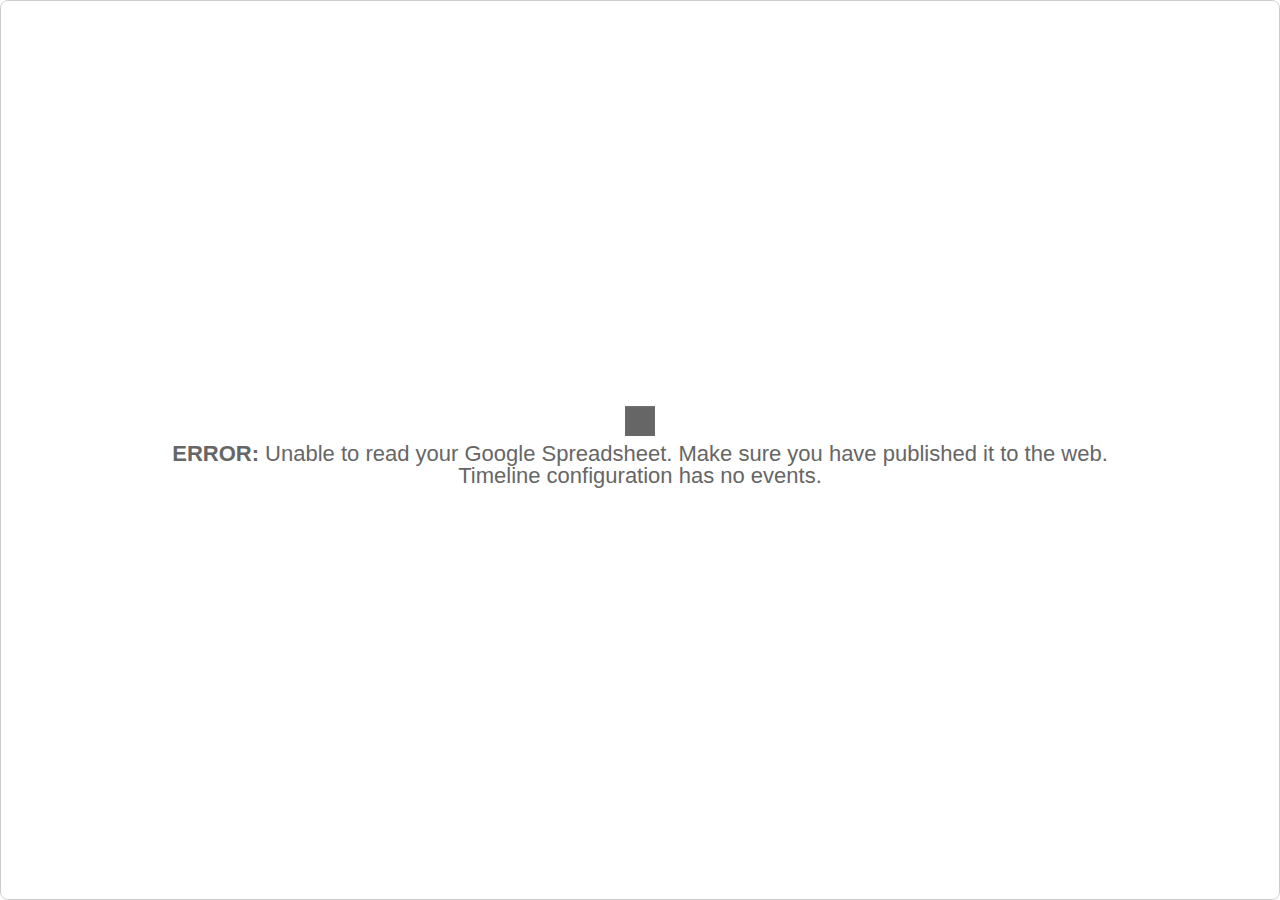
<file: script/timeline.js/embed/index.html>
<!DOCTYPE html>
<html lang="en">
<head>
<title>TimelineJS Embed</title>
<meta charset="utf-8">
<meta name="description" content="TimelineJS Embed">
<meta name="apple-mobile-web-app-capable" content="yes">
<meta name="apple-touch-fullscreen" content="yes">
<meta name="viewport" content="width=device-width, initial-scale=1.0, maximum-scale=1.0">
<link rel="icon" type="image/png" href="//cdn.knightlab.com/libs/purpleline/latest/img/favicon.png">
<link rel="stylesheet" href="https://maxcdn.bootstrapcdn.com/font-awesome/4.4.0/css/font-awesome.min.css">
<base target="_blank">

<!-- Style-->
<style>
html, body {
    width: 100%;
    height:100%;
    padding: 0px;
    margin: 0px;
}
#timeline-embed {
    height: 100%;
}
</style>
<!-- HTML5 shim, for IE6-8 support of HTML elements--><!--[if lt IE 9]>
<script src="//html5shim.googlecode.com/svn/trunk/html5.js"></script><![endif]-->
</head>
</html>
<body>
  <!-- BEGIN Timeline Embed -->
  <div id="timeline-embed"></div>
  <!-- Override -->
  <script type="text/javascript">
    var trim_point = window.location.href.indexOf('embed/index.html');
    if (trim_point > 0) {
      var embed_path = window.location.href.substring(0,trim_point); // supports https access via https://s3.amazonaws.com/cdn.knightlab.com/libs/timeline/latest/embed/index.html
    } else {
      var embed_path = "https://cdn.knightlab.com/libs/timeline3/latest/";
    }
  </script>
  <script type="text/javascript" src="../js/timeline-embed-cdn.js"></script>
  <!-- END Timeline Embed-->
</body>
</html>
</file>
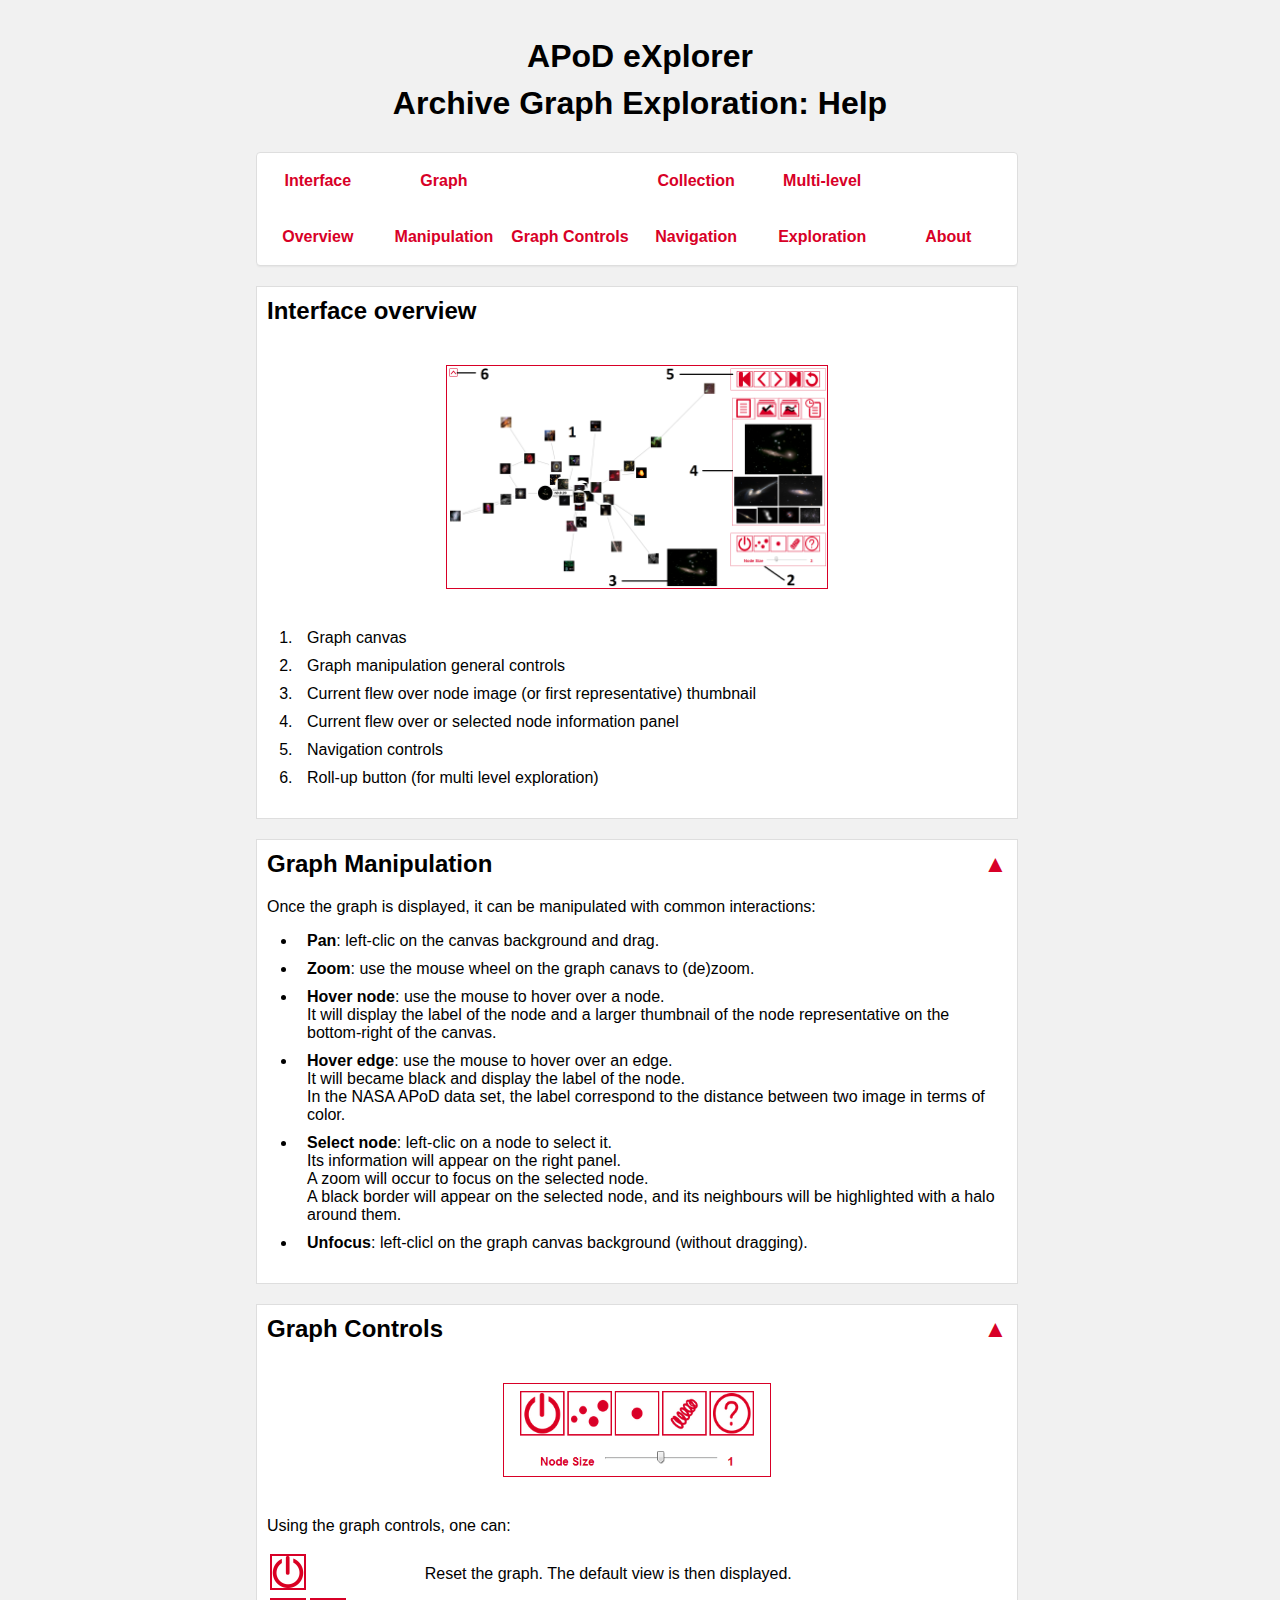
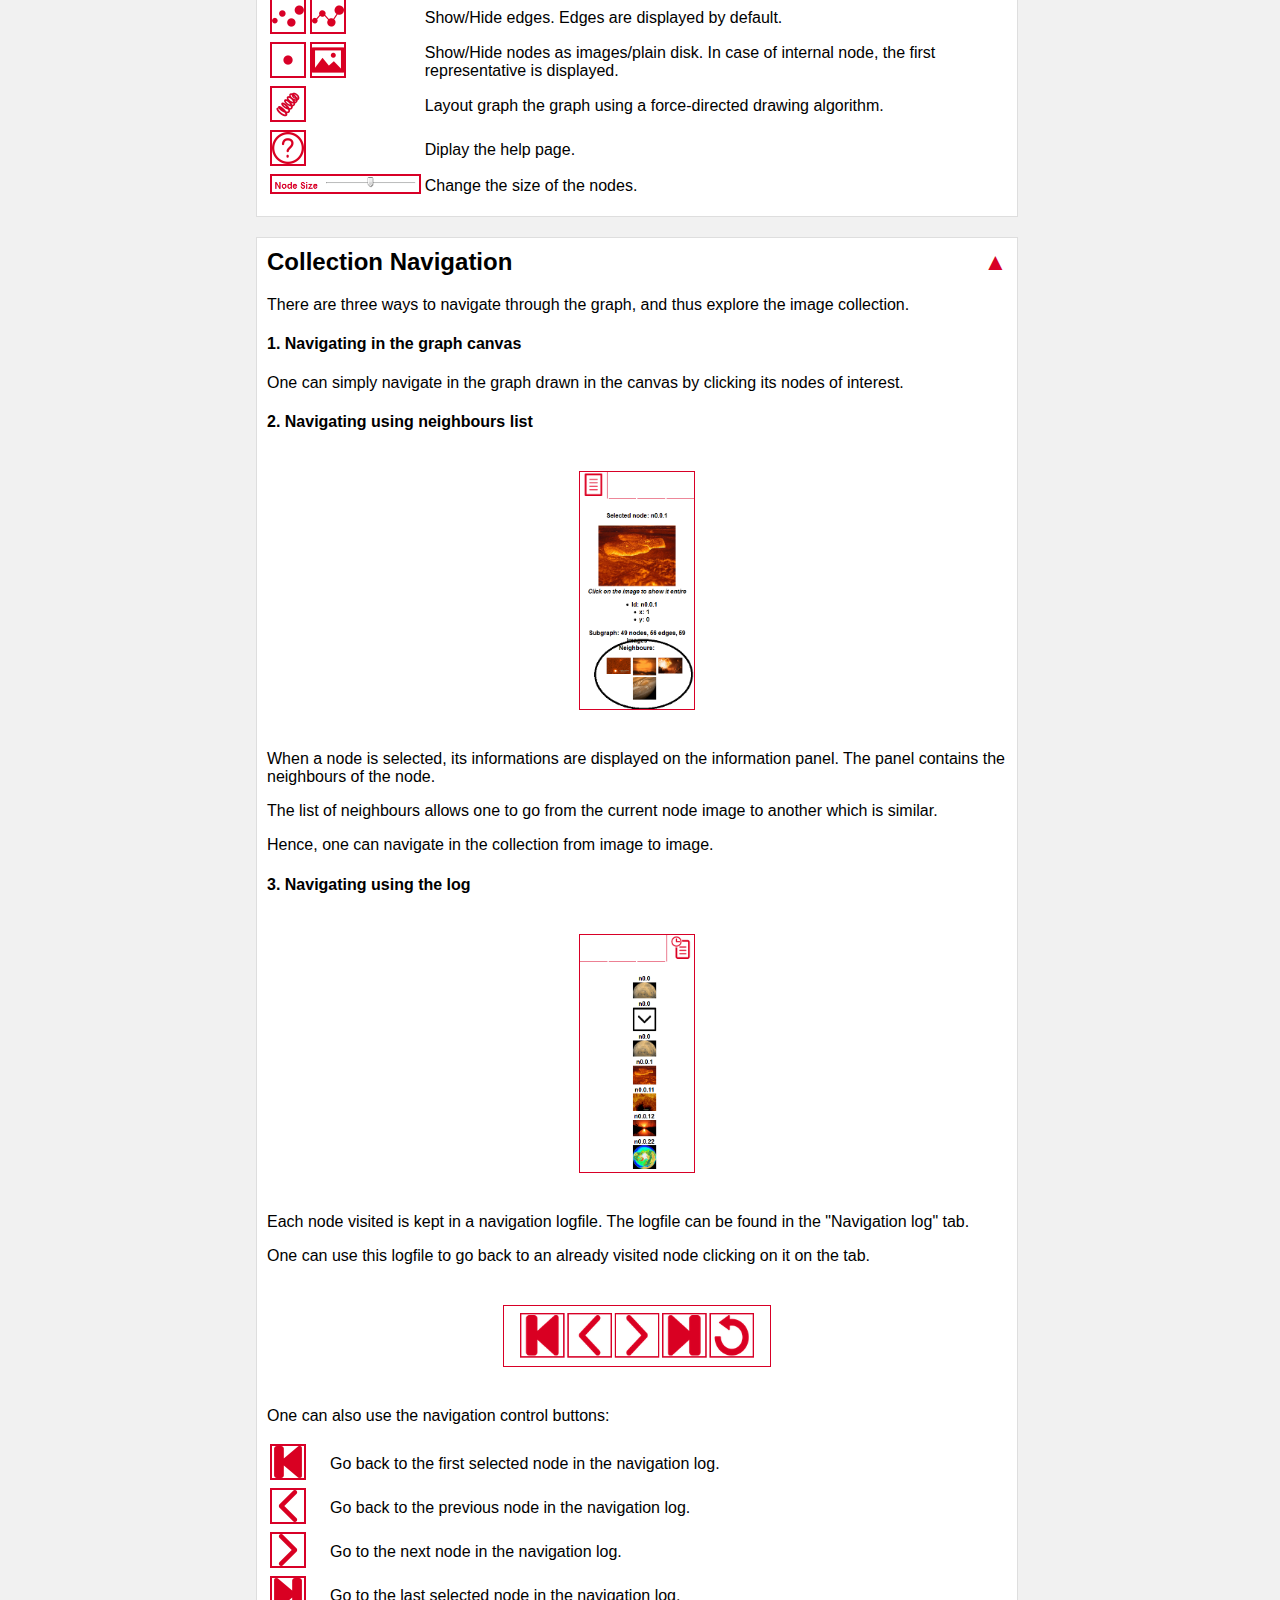
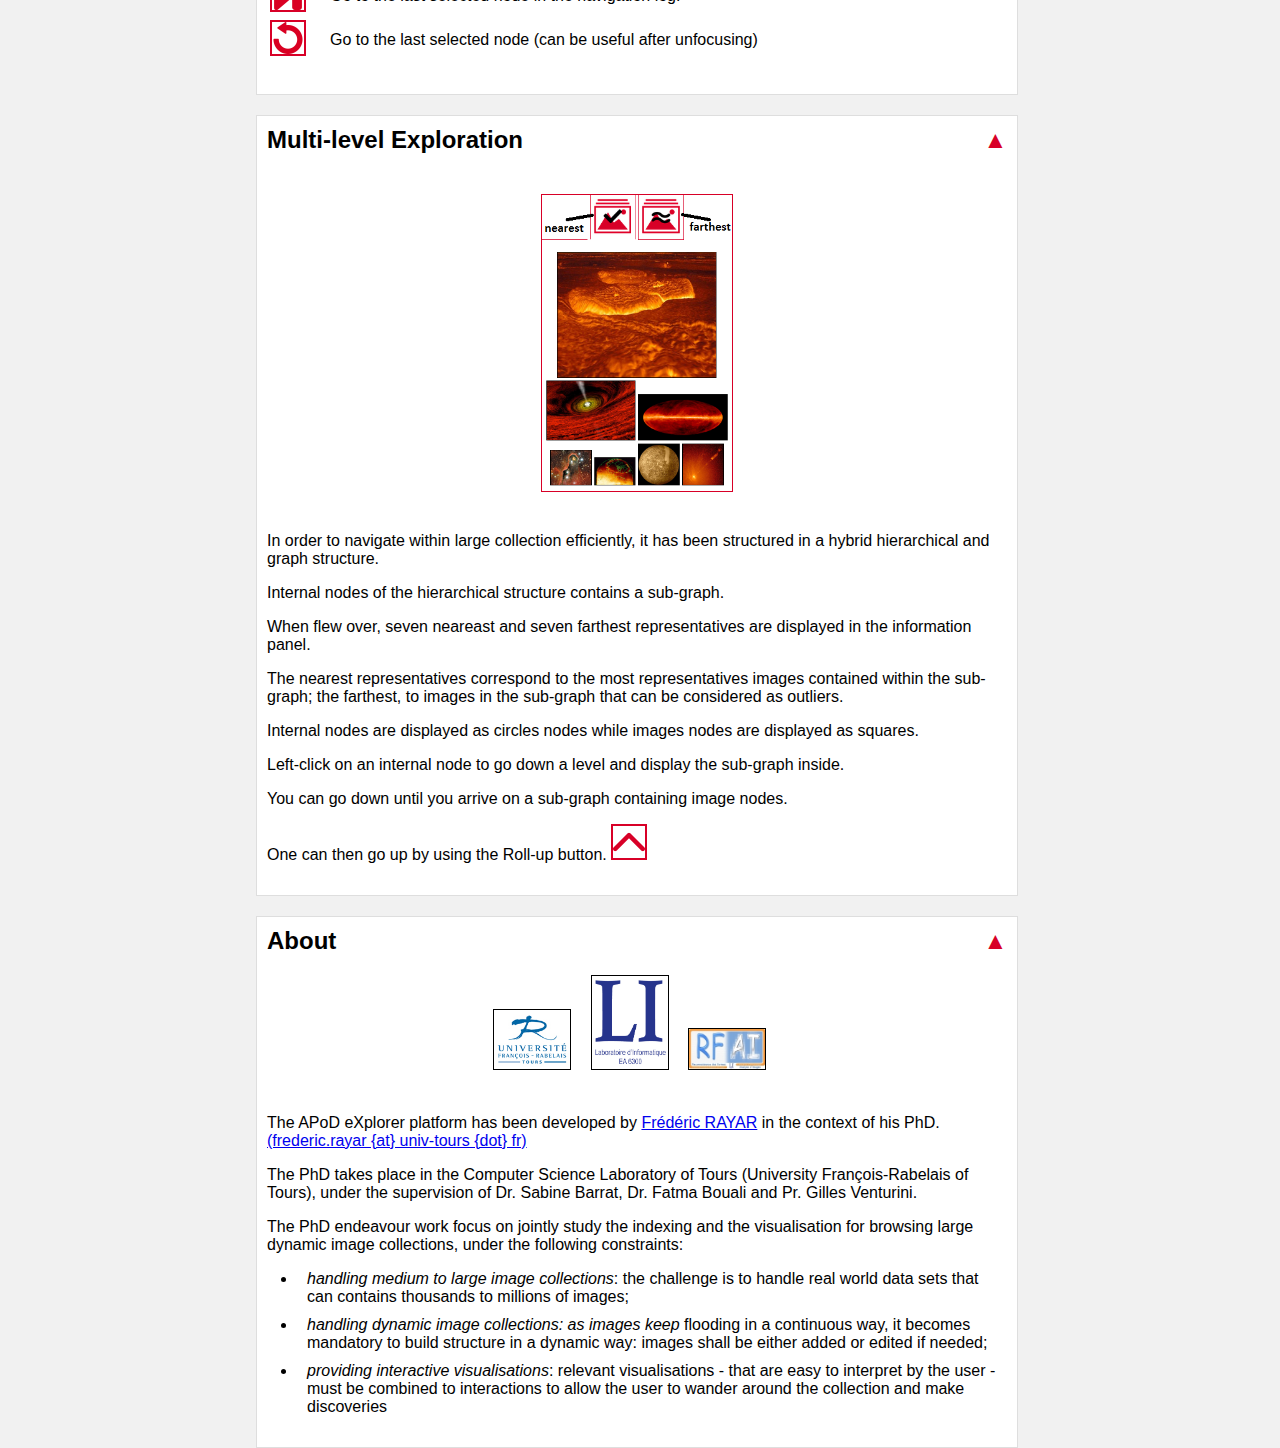
<file: graph_help.html>
<!DOCTYPE html>
<html>
	<head>
		<meta charset="ISO-8859-1">
		
		<!-- Title -->
		<title>APoD eXplorer - Archive Graph Exploration Help</title>
		
		<!-- Style sheet -->
		<link href="style/help.css" rel="stylesheet" />
	</head>
	<body>

		<!-- Title -->
		<h1>APoD eXplorer</h1>
		<h1>Archive Graph Exploration: Help</h1>
		
		<!-- Menu -->
		<nav>
		  <ul>

			<li><a href="#ancre1">Interface Overview</a></li>
			<li><a href="#ancre2">Graph Manipulation</a></li>
			<li><a href="#ancre3">Graph Controls</a></li>
			<li><a href="#ancre4">Collection Navigation</a></li>
			<li><a href="#ancre5">Multi-level Exploration</a></li>
			<li><a href="#ancre6">About</a></li>
		  </ul>
		</nav>
		
		<div class="section">
			<h2 id="ancre1">Interface overview</h2>
			<img class="centerImage reduceImage_50" src="images/help/interface.png" alt="Interface of the graph visualisation"></img>
			<ol> 
				<li>Graph canvas</li>
				<li>Graph manipulation general controls</li>
				<li>Current flew over node image (or first representative) thumbnail</li>
				<li>Current flew over or selected node information panel</li>
				<li>Navigation controls</li>
				<li>Roll-up button (for multi level exploration)</li>
			</ol>
		</div>

		<div class="section">
			<h2 id="ancre2">Graph Manipulation <span><a href="graph_help.html">&#x25B2;</a></span></h2>
			<p>Once the graph is displayed, it can be manipulated with common interactions:
				<ul>
					<li><b>Pan</b>: left-clic on the canvas background and drag.</li> 
					<li><b>Zoom</b>: use the mouse wheel on the graph canavs to (de)zoom.</li>
					<li><b>Hover node</b>: use the mouse to hover over a node. <br/>It will display the label of the node and a larger thumbnail of the node representative on the bottom-right of the canvas.</li>
					<li><b>Hover edge</b>: use the mouse to hover over an edge. <br/>It will became black and display the label of the node. <br/>In the NASA APoD data set, the label correspond to the distance between two image in terms of color.</li>
					<li><b>Select node</b>: left-clic on a node to select it. <br/>Its information will appear on the right panel. <br/>A zoom will occur to focus on the selected node. <br/>A black border will appear on the selected node, and its neighbours will be highlighted with a halo around them.</li>
					<li><b>Unfocus</b>: left-clicl on the graph canvas background (without dragging).</li>
				</ul>
		</div>

		<div class="section">
			<h2 id="ancre3">Graph Controls <span><a href="graph_help.html">&#x25B2;</a></span></h2>
			<img class="centerImage reduceImage_35" src="images/help/controls.png" alt="Graph manipulation controls"></img>
			<p>Using the graph controls, one can:

			<table>
				<tr>
					<td> <img class="button" src="images/reset_red.png" alt="Reset button" /> </td>
					<td> Reset the graph. The default view is then displayed.</td>
				</tr>
				<tr>
					<td> <img class="button-left" src="images/hide_edges_red.png" alt="Hide edges button" />
						 <img class="button" src="images/show_edges_red.png" alt="Show edges button" /> </td>
					<td> Show/Hide edges. Edges are displayed by default. </td>
				</tr>
				<tr>
					<td> <img class="button-left" src="images/hide_image_red.png" alt="Show/hide images button" />
						 <img class="button" src="images/show_image_red.png" alt="Show/hide images button" /> </td>
					<td> Show/Hide nodes as images/plain disk. In case of internal node, the first representative is displayed. </td>
				</tr>
				<tr>
					<td> <img class="button" src="images/layout_red.png" alt="Layout button" /></td>
					<td> Layout graph the graph using a force-directed drawing algorithm. </td>
				</tr>
				<tr>
					<td> <img class="button" src="images/help_red.png" alt="Help button" /></td>
					<td> Diplay the help page. </td>
				</tr>
				<tr>
					<td> <img class="button-slider" src="images/help/slider.png" alt="Slider" /></td>
					<td> Change the size of the nodes. </td>
				</tr>					
			</table>
		</div>
		</div>
		
		<div class="section">
			<h2 id="ancre4">Collection Navigation <span><a href="graph_help.html">&#x25B2;</a></span></h2>

			<p>There are three ways to navigate through the graph, and thus explore the image collection.</p> 

			<h4>1. Navigating in the graph canvas</h4>
			<p> One can simply navigate in the graph drawn in the canvas by clicking its nodes of interest.</p>

			<h4>2. Navigating using neighbours list</h4>
			<img class="centerImage reduceImage_15" src="images/help/neighbours.png" alt="Navigation controls navigation"></img>	
			<p>When a node is selected, its informations are displayed on the information panel. The panel contains the neighbours of the node.</p>
			<p>The list of neighbours allows one to go from the current node image to another which is similar.</p>
			<p>Hence, one can navigate in the collection from image to image.</p>


			<h4>3. Navigating using the log</h4>
			<img class="centerImage reduceImage_15" src="images/help/log.png" alt="Neighbours navigation"></img>
			<p>Each node visited is kept in a navigation logfile. The logfile can be found in the "Navigation log" tab.</p>
			<p>One can use this logfile to go back to an already visited node clicking on it on the tab.</p>

			<img class="centerImage reduceImage_35" src="images/help/navigation.png" alt="Neighbours navigation"></img>
			<p>One can also use the navigation control buttons:
				<table>
					<tr>
						<td> <img class="button" src="images/first_red.png" alt="First button" /></td>
						<td> Go back to the first selected node in the navigation log.</td>
					</tr>
					<tr>
						<td> <img class="button" src="images/pervious_red.png" alt="Previous button" /></td>
						<td> Go back to the previous node in the navigation log. </td>
					</tr>
					<tr>
						<td> <img class="button" src="images/next_red.png" alt="Next button" /></td>
						<td> Go to the next node in the navigation log. </td>
					</tr>
					<tr>
						<td> <img class="button" src="images/last_red.png" alt="Last button" /></td>
						<td> Go to the last selected node in the navigation log. </td>
					</tr>
					<tr>
						<td> <img class="button" src="images/last_selected_red.png" alt="Last selected button" /></td>
						<td> Go to the last selected node (can be useful after unfocusing) </td>
					</tr>				
				</table>
			</p>
		</div>
		
		<div class="section">
			<h2 id="ancre5">Multi-level Exploration <span><a href="graph_help.html">&#x25B2;</a></span></h2>
			<img class="centerImage reduceImage_25" src="images/help/representatives.png" alt="Neighbours navigation"></img>
			<p>In order to navigate within large collection efficiently, it has been structured in a hybrid hierarchical and graph structure.</p>
			<p>Internal nodes of the hierarchical structure contains a sub-graph. </p>
			<p>When flew over, seven neareast and seven farthest representatives are displayed in the information panel.</p>
			<p>The nearest representatives correspond to the most representatives images contained within the sub-graph; the farthest, to images in the sub-graph that can be considered as outliers. </p>
			<p>Internal nodes are displayed as circles nodes while images nodes are displayed as squares.</p>

			<p>Left-click on an internal node to go down a level and display the sub-graph inside. </p>
			<p>You can go down until you arrive on a sub-graph containing image nodes. </p>
			<p>One can then go up by using the Roll-up button. <img class="button" src="images/roll_up_red.png" alt="Roll up button" /></p>
		</div>
		
		<div class="section">
			<h2 id="ancre6">About <span><a href="help.html">&#x25B2;</a></span></h2>
			<div id="logos">
				<a href="http://www.univ-tours.fr/" target="_blank"><img class="logo" src="images/help/logoUnivTours.jpg" alt="Tours university logo"/></a>
				<a href="http://li.univ-tours.fr/" target="_blank"><img class="logo" src="images/help/logo_LI.jpg" alt="Computer Science lab logo"/></a>
				<a href="http://www.rfai.li.univ-tours.fr/" target="_blank"><img class="logo" src="images/help/logo_RFAI.jpg" alt="RFAI team logo"/></a>
			</div>
			<p>The APoD eXplorer platform has been developed by <a href="http://frederic.rayar.free.fr/" target="_blank">Fr&eacute;d&eacute;ric RAYAR</a> in the context of his PhD. <a href="mailto:frederic.rayar@univ-tours.fr">(frederic.rayar {at} univ-tours {dot} fr)</a></p>
			<p>The PhD takes place in the Computer Science Laboratory of Tours (University Fran&ccedil;ois-Rabelais of Tours), under the supervision of Dr. Sabine Barrat, Dr. Fatma Bouali and Pr. Gilles Venturini.</p>
			<p>The PhD endeavour work focus on jointly study the indexing and the visualisation for browsing large dynamic image collections, under the following constraints:
				<ul>
					<li><i>handling medium to large image collections</i>: the challenge is to handle real world data sets that can contains thousands to millions of images;</li>
					<li><i>handling dynamic image collections: as images keep</i> flooding in a continuous way, it becomes mandatory to build structure in a dynamic way: images shall be either added or edited if needed;</li>
					<li><i>providing interactive visualisations</i>: relevant visualisations - that are easy to interpret by the user - must be combined to interactions to allow the user to wander around the collection and make discoveries</li>
				</ul>	
		</div>
		
	</body>
</html>
</file>
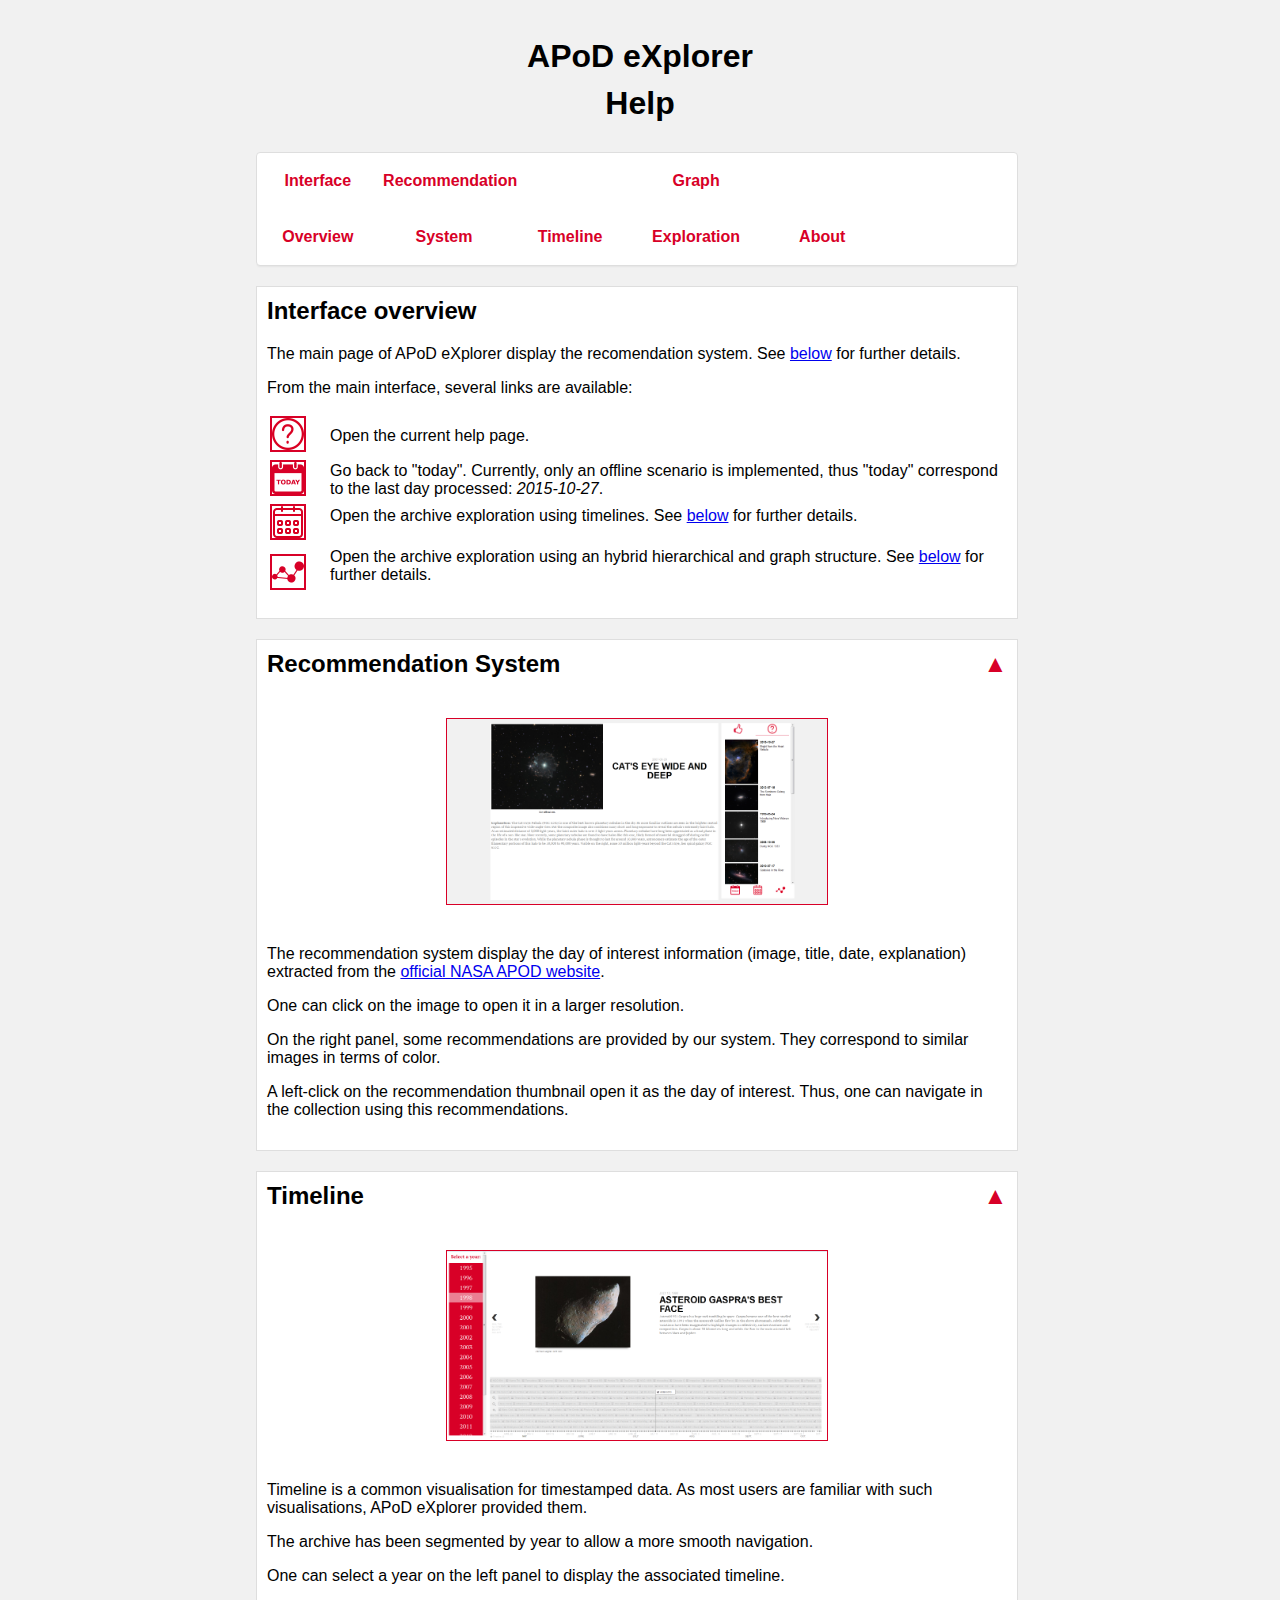
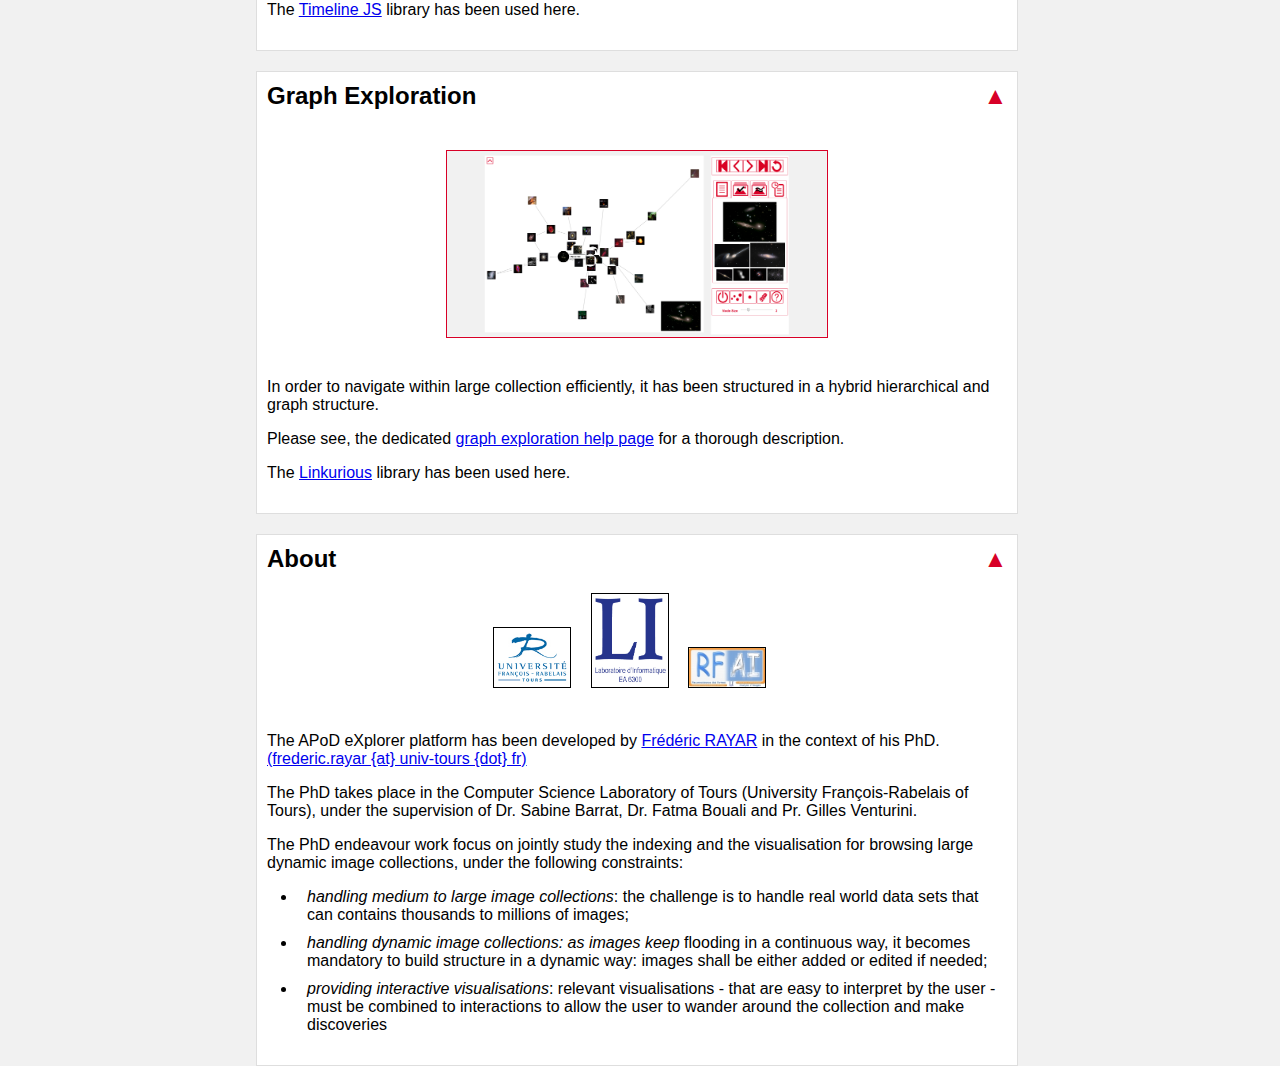
<file: help.html>
<!DOCTYPE html>
<html>
	<head>
		<meta charset="ISO-8859-1">
		
		<!-- Title -->
		<title>APoD eXplorer - Help</title>
		
		<!-- Style sheet -->
		<link href="style/help.css" rel="stylesheet" />
	</head>
	<body>

		<!-- Title -->
		<h1>APoD eXplorer</h1>
		<h1>Help</h1>
		
		<!-- Menu -->
		<nav>
		  <ul>
			<li><a href="#ancre1">Interface Overview</a></li>
			<li><a href="#ancre2">Recommendation System</a></li>
			<li><a href="#ancre3">Timeline</a></li>
			<li><a href="#ancre4">Graph Exploration</a></li>
			<li><a href="#ancre5">About</a></li>
		  </ul>
		</nav>
		
		<div class="section">
			<h2 id="ancre1">Interface overview</h2>
			<p>The main page of APoD eXplorer display the recomendation system. See <a href="help.html#ancre2">below</a> for further details.<p>
			<p> From the main interface, several links are available:
			<table>
				<tr>
					<td> <img class="button" src="images/help_red.png" alt="Help button" /> </td>
					<td> Open the current help page.</td>
				</tr>
				<tr>
					<td> <img class="button-left" src="images/today_red.png" alt="Today button" /> </td>
					<td> Go back to "today". Currently, only an offline scenario is implemented, thus "today" correspond to the last day processed: <i>2015-10-27</i>.</td>
				</tr>
				<tr>
					<td> <img class="button-left" src="images/timeline_red.png" alt="Timeline button" /> </td>
					<td> Open the archive exploration using timelines. See <a href="help.html#ancre3">below</a> for further details.<p>  </td>
				</tr>
				<tr>
					<td> <img class="button" src="images/graph_red.png" alt="Graph button" /></td>
					<td> Open the archive exploration using an hybrid hierarchical and graph structure. See <a href="help.html#ancre4">below</a> for further details.<p> </td>
				</tr>				
			</table>
		</div>

		<div class="section">
			<h2 id="ancre2">Recommendation System <span><a href="help.html">&#x25B2;</a></span></h2>
			<img class="centerImage reduceImage_50" src="images/help/apod.png" alt="Recomendation System interface"></img>
			<p>The recommendation system display the day of interest information (image, title, date, explanation) extracted from the <a href="http://apod.nasa.gov" target="_blank">official NASA APOD website</a>.</p>
			<p>One can click on the image to open it in a larger resolution.</p>
			<p>On the right panel, some recommendations are provided by our system. They correspond to similar images in terms of color. </p>
			<p>A left-click on the recommendation thumbnail open it as the day of interest. Thus, one can navigate in the collection using this recommendations.</p>
		</div>

		<div class="section">
			<h2 id="ancre3">Timeline <span><a href="help.html">&#x25B2;</a></span></h2>
			<img class="centerImage reduceImage_50" src="images/help/timeline.png" alt="Timeline exploration interface"></img>
			<p>Timeline is a common visualisation for timestamped data. As most users are familiar with such visualisations, APoD eXplorer provided them.</p>
			<p>The archive has been segmented by year to allow a more smooth navigation. </p>
			<p>One can select a year on the left panel to display the associated timeline. </p>
			<p> The <a href="https://timeline.knightlab.com/" target="_blank">Timeline JS</a> library has been used here.</p>
		</div>
		
		<div class="section">
			<h2 id="ancre4">Graph Exploration <span><a href="help.html">&#x25B2;</a></span></h2>
			<img class="centerImage reduceImage_50" src="images/help/graph.png" alt="Neighbours navigation"></img>
			<p>In order to navigate within large collection efficiently, it has been structured in a hybrid hierarchical and graph structure.</p>
			<p>Please see, the dedicated <a href="./graph_help.html" target="_blank">graph exploration help page</a> for a thorough description.</p>
			<p> The <a href="http://linkurio.us/" target="_blank">Linkurious</a> library has been used here.</p>
		</div>

		<div class="section">
			<h2 id="ancre5">About <span><a href="help.html">&#x25B2;</a></span></h2>
			<div id="logos">
				<a href="http://www.univ-tours.fr/" target="_blank"><img class="logo" src="images/help/logoUnivTours.jpg" alt="Tours university logo"/></a>
				<a href="http://li.univ-tours.fr/" target="_blank"><img class="logo" src="images/help/logo_LI.jpg" alt="Computer Science lab logo"/></a>
				<a href="http://www.rfai.li.univ-tours.fr/" target="_blank"><img class="logo" src="images/help/logo_RFAI.jpg" alt="RFAI team logo"/></a>
			</div>
			<p>The APoD eXplorer platform has been developed by <a href="http://frederic.rayar.free.fr/" target="_blank">Fr&eacute;d&eacute;ric RAYAR</a> in the context of his PhD. <a href="mailto:frederic.rayar@univ-tours.fr">(frederic.rayar {at} univ-tours {dot} fr)</a></p>
			<p>The PhD takes place in the Computer Science Laboratory of Tours (University Fran&ccedil;ois-Rabelais of Tours), under the supervision of Dr. Sabine Barrat, Dr. Fatma Bouali and Pr. Gilles Venturini.</p>
			<p>The PhD endeavour work focus on jointly study the indexing and the visualisation for browsing large dynamic image collections, under the following constraints:
				<ul>
					<li><i>handling medium to large image collections</i>: the challenge is to handle real world data sets that can contains thousands to millions of images;</li>
					<li><i>handling dynamic image collections: as images keep</i> flooding in a continuous way, it becomes mandatory to build structure in a dynamic way: images shall be either added or edited if needed;</li>
					<li><i>providing interactive visualisations</i>: relevant visualisations - that are easy to interpret by the user - must be combined to interactions to allow the user to wander around the collection and make discoveries</li>
				</ul>	
		</div>
	</body>
</html>
</file>
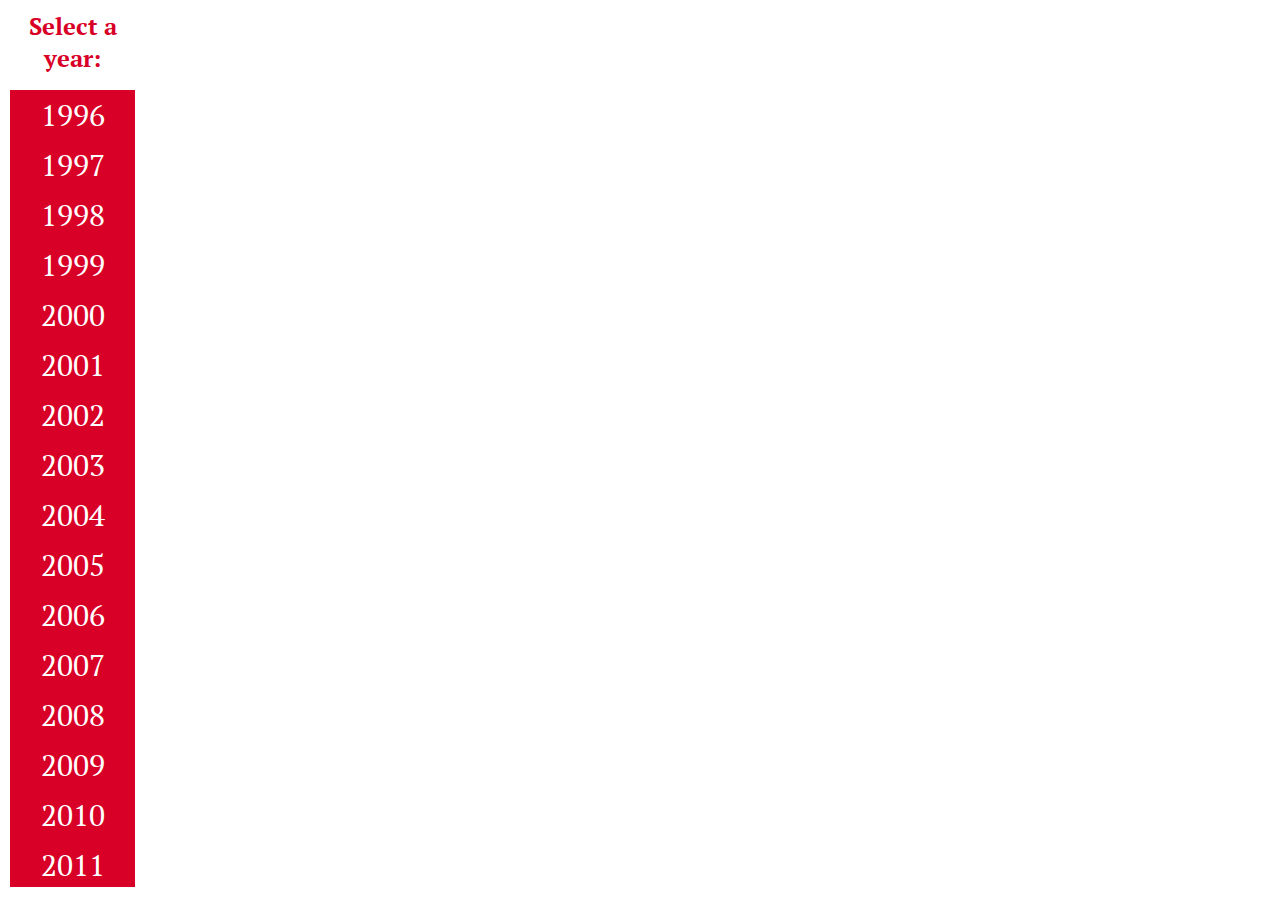
<file: timeline.html>
<!DOCTYPE html>
<html lang="en">
  <head>
    <title>APOD eXplorer - Archive Timeline</title>
    <meta charset="utf-8">
    <meta name="description" content="APOD eXplorer - Archive Timeline">
    <meta name="apple-mobile-web-app-capable" content="yes">
    <meta name="apple-touch-fullscreen" content="yes">
    <meta name="viewport" content="width=device-width, initial-scale=1.0, maximum-scale=1.0">
    <!-- CSS-->
    <link rel="stylesheet" href="./script/timeline.js/css/timeline.css?v1">
    <link rel="stylesheet" href="./style/timeline.css">
    <!--FONT-->
    <link rel="stylesheet" href="./script/timeline.js/css/fonts/font.default.css?v1">
    <!-- Style-->
    <style>
      html, body {
      	height:100%;
      	width:100%;
      	padding: 0px;
      	margin: 0px;
      }
      .tl-timeline {
      
      }
      
    </style>
    <!-- HTML5 shim, for IE6-8 support of HTML elements-->
    <!--if lt IE 9
    script(src='https://html5shim.googlecode.com/svn/trunk/html5.js')
    
    -->
  </head>
  <body>
  
    <div id="wholePanel">
      <!-- Year selector -->
      <div id="yearSelector">
      	<h2> Select a year: </h2>
        <ul id="yearList">
          <li><a id="1996" href="#">1996</a></li>
          <li><a id="1997" href="#">1997</a></li>
          <li><a id="1998" href="#">1998</a></li>
          <li><a id="1999" href="#">1999</a></li>
          <li><a id="2000" href="#">2000</a></li>
          <li><a id="2001" href="#">2001</a></li>
          <li><a id="2002" href="#">2002</a></li>
          <li><a id="2003" href="#">2003</a></li>
          <li><a id="2004" href="#">2004</a></li>
          <li><a id="2005" href="#">2005</a></li>
          <li><a id="2006" href="#">2006</a></li>
          <li><a id="2007" href="#">2007</a></li>
          <li><a id="2008" href="#">2008</a></li>
          <li><a id="2009" href="#">2009</a></li>
          <li><a id="2010" href="#">2010</a></li>
          <li><a id="2011" href="#">2011</a></li>
          <li><a id="2012" href="#">2012</a></li>
          <li><a id="2013" href="#">2013</a></li>
          <li><a id="2014" href="#">2014</a></li>
          <li><a id="2015" href="#">2015</a></li>
        </ul>
      </div>
    	
    	<!-- Timeline -->
      <div id="apod_timeline"></div>
    </div>
    	
    	
    <!-- JavaScript-->
    <script src="./script/timeline.js/js/timeline.js"></script>
    <script>
      // Add on click listener on li elements
      var years = document.getElementById('yearList').getElementsByTagName('a');
      for (var i=0; i<years.length; i++)
        years[i].addEventListener('click', function(e) { Timeline(e.target.id); } , false);


      /** Function that create a timeline object **/
      function Timeline(year) {
    	
        // Clean timeline
       document.getElementById('apod_timeline').innerHTML = "";

    		// Create timeline
    		timeline = new TL.Timeline('apod_timeline', './data/nasa_apod_' + year + '.json', {
    			optimal_tick_width: 100,		       // optimal distance (in pixels) between ticks on axis
    			timenav_height_percentage: 35,	  // Specify the timeline nav height as a percentage of the screen instead of in pixels. Overrides timenav_height. Default 25.
    			//initial_zoom: 3					       // The position in the zoom_sequence series used to scale the Timeline when it is first created. Takes precedence over scale_factor. zoom_sequence	[0.5, 1, 2, 3, 5, 8, 13, 21, 34, 55, 89]
    		});
    		
    		// Delete timeline object
    		delete timeline;
      }
    </script>
	
  </body>
</html>
</file>
<file: style/help.css>
/*******************************/
/* Properties of the help page */
/*******************************/

body
{
	width:60vw;
	height:95vh;
	margin-right: auto;
	margin-left: auto;
	background-color: #f1f1f1;
	padding-top: 20px;
	font-family: 'PT Sans Narrow',sans-serif;
	font-weight: normal;
}

h1
{
	color: black;
	text-align: center;
	margin-top: 10px;
	margin-bottom: 10px;
}

nav {
	background-color: #fff;
	border: 1px solid #dedede;
	border-radius: 4px;
	box-shadow: 0 2px 2px -1px rgba(0, 0, 0, 0.055);
	color: #888;
	display: block;
	margin: 30px 0px 20px 0px;
	overflow: hidden;
	width: 99%
}

nav ul {
	margin: 0;
	padding: 0;
}

	nav ul li {
		display: inline-block;
		list-style-type: none;
		padding: 0;
		margin: 0;
		width: 16%;
		text-align: center;
		
		-webkit-transition: all 0.2s;
		-moz-transition: all 0.2s;
		-ms-transition: all 0.2s;
		-o-transition: all 0.2s;
		transition: all 0.2s; 

	}

	nav > ul > li:hover {
		background-color: #D80027;
	}

	nav > ul > li:hover a {
		color: white;
	}
	
		nav > ul > li > a {
			color: #D80027;
			display: block;
			line-height: 56px;
			text-decoration: none;
			font-weight: bold;
		}



.section
{
	width: 99%;
	background-color: white;
	border: 1px solid #dedede;
	padding-top: 5px;
	padding-bottom: 15px;
	margin-top: 5px;
	margin-bottom: 20px;
}

.section h2
{
	margin-top: 5px;
	padding-left: 10px;
	padding-right: 10px;
}

.section p
{
	padding-left: 10px;
	padding-right: 10px;
}

.section li
{
	padding-left: 10px;
	padding-right: 10px;
	margin-bottom: 10px;
}

.section table
{
	padding-left: 10px;
	padding-right: 10px;
}

.section td
{
	vertical-align: middle;
}

.section h4
{
	padding-left: 10px;
	padding-right: 0px;
}


.section h2 span{
	position: relative;
	float: right;
	color: #D80027;
}

.section h2 span a:link{ text-decoration:none; color:#D80027; }
.section h2 span a:visited { text-decoration:none; color:#D80027;}
.section h2 span a:active { text-decoration:none; color:#D80027;}
.section h2 span a:hover { text-decoration:none; color:#D80027; }




.centerImage
{
	display: block;
    margin-left: auto;
    margin-right: auto;
    margin-bottom: 40px;
    margin-top: 40px;
    border: 1px solid #D80027;
}

.reduceImage_50
{
	width: 50%;
}

.reduceImage_35
{
	width: 35%;
}

.reduceImage_25
{
	width: 25%;
}

.reduceImage_15
{
	width: 15%;
}

.button
{
	height: 2em;
	border: 2px solid #D80027;
	margin-right: 20px;
}

.button-left
{
	height: 2em;
	border: 2px solid #D80027;
	margin-right: 0px;
}

.button-slider
{
	height: 1em;
	border: 2px solid #D80027;
	margin-right: 0px;
}

.italic
{
	font-style: italic;
}


#logos
{

	text-align: center;
	width: 50%;
	margin-left: auto;
    margin-right: auto;
    margin-bottom: 40px;
    margin-top: 20px;
}

.logo
{
	border: 1px solid black;
	width: 20%;
	margin-right: 15px;
}
</file>
<file: script/timeline.js/css/timeline.css>
/*
    TimelineJS - ver. 2016-02-22-22-49-47 - 2016-02-22
    Copyright (c) 2012-2015 Northwestern University
    a project of the Northwestern University Knight Lab, originally created by Zach Wise
    https://github.com/NUKnightLab/TimelineJS3
    This Source Code Form is subject to the terms of the Mozilla Public License, v. 2.0.
    If a copy of the MPL was not distributed with this file, You can obtain one at http://mozilla.org/MPL/2.0/.
*/
/*!
	Timeline JS 3 
	
	Designed and built by Zach Wise for the Northwestern University Knight Lab
	
	This Source Code Form is subject to the terms of the Mozilla Public
	License, v. 2.0. If a copy of the MPL was not distributed with this
	file, You can obtain one at https://mozilla.org/MPL/2.0/.

*//*!
	Timeline JS 3 
	
	Designed and built by Zach Wise for the Northwestern University Knight Lab
	
	This Source Code Form is subject to the terms of the Mozilla Public
	License, v. 2.0. If a copy of the MPL was not distributed with this
	file, You can obtain one at https://mozilla.org/MPL/2.0/.

*/.tl-storyjs div *{-webkit-box-sizing:content-box;-moz-box-sizing:content-box;box-sizing:content-box}.tl-storyjs h1,.tl-storyjs h2,.tl-storyjs h3,.tl-storyjs h4,.tl-storyjs h5,.tl-storyjs h6,.tl-storyjs p,.tl-storyjs blockquote,.tl-storyjs pre,.tl-storyjs a,.tl-storyjs abbr,.tl-storyjs acronym,.tl-storyjs address,.tl-storyjs cite,.tl-storyjs code,.tl-storyjs del,.tl-storyjs dfn,.tl-storyjs em,.tl-storyjs img,.tl-storyjs q,.tl-storyjs s,.tl-storyjs samp,.tl-storyjs small,.tl-storyjs strike,.tl-storyjs strong,.tl-storyjs sub,.tl-storyjs sup,.tl-storyjs tt,.tl-storyjs var,.tl-storyjs dd,.tl-storyjs dl,.tl-storyjs dt,.tl-storyjs li,.tl-storyjs ol,.tl-storyjs ul,.tl-storyjs fieldset,.tl-storyjs form,.tl-storyjs label,.tl-storyjs legend,.tl-storyjs button,.tl-storyjs table,.tl-storyjs caption,.tl-storyjs tbody,.tl-storyjs tfoot,.tl-storyjs thead,.tl-storyjs tr,.tl-storyjs th,.tl-storyjs td,.tl-storyjs .tl-container,.tl-storyjs .content-container,.tl-storyjs .media,.tl-storyjs .text,.tl-storyjs .tl-slider,.tl-storyjs .slider,.tl-storyjs .date,.tl-storyjs .title,.tl-storyjs .message,.tl-storyjs .map,.tl-storyjs .credit,.tl-storyjs .caption,.tl-storyjs .tl-feedback,.tl-storyjs .tl-feature,.tl-storyjs .toolbar,.tl-storyjs .marker,.tl-storyjs .dot,.tl-storyjs .line,.tl-storyjs .flag,.tl-storyjs .time,.tl-storyjs .era,.tl-storyjs .major,.tl-storyjs .minor,.tl-storyjs .tl-navigation,.tl-storyjs .start,.tl-storyjs .active{margin:0;padding:0;border:0;font-weight:400;font-style:normal;font-size:100%;line-height:1;font-family:inherit;width:auto;float:none}.tl-storyjs h1,.tl-storyjs h2,.tl-storyjs h3,.tl-storyjs h4,.tl-storyjs h5,.tl-storyjs h6{clear:none}.tl-storyjs table{border-collapse:collapse;border-spacing:0}.tl-storyjs ol,.tl-storyjs ul{list-style:none}.tl-storyjs q:before,.tl-storyjs q:after,.tl-storyjs blockquote:before,.tl-storyjs blockquote:after{content:""}.tl-storyjs a:focus{outline:thin dotted}.tl-storyjs a:hover,.tl-storyjs a:active{outline:0}.tl-storyjs article,.tl-storyjs aside,.tl-storyjs details,.tl-storyjs figcaption,.tl-storyjs figure,.tl-storyjs footer,.tl-storyjs header,.tl-storyjs hgroup,.tl-storyjs nav,.tl-storyjs section{display:block}.tl-storyjs audio,.tl-storyjs canvas,.tl-storyjs video{display:inline-block;*display:inline;*zoom:1}.tl-storyjs audio:not([controls]){display:none}.tl-storyjs div{max-width:none}.tl-storyjs sub,.tl-storyjs sup{font-size:75%;line-height:0;position:relative;vertical-align:baseline}.tl-storyjs sup{top:-.5em}.tl-storyjs sub{bottom:-.25em}.tl-storyjs img{border:0;-ms-interpolation-mode:bicubic}.tl-storyjs button,.tl-storyjs input,.tl-storyjs select,.tl-storyjs textarea{font-size:100%;margin:0;vertical-align:baseline;*vertical-align:middle}.tl-storyjs button,.tl-storyjs input{line-height:normal;*overflow:visible}.tl-storyjs button::-moz-focus-inner,.tl-storyjs input::-moz-focus-inner{border:0;padding:0}.tl-storyjs button,.tl-storyjs input[type=button],.tl-storyjs input[type=reset],.tl-storyjs input[type=submit]{cursor:pointer;-webkit-appearance:button}.tl-storyjs input[type=search]{-webkit-appearance:textfield;-webkit-box-sizing:content-box;-moz-box-sizing:content-box;box-sizing:content-box}.tl-storyjs input[type=search]::-webkit-search-decoration{-webkit-appearance:none}.tl-storyjs textarea{overflow:auto;vertical-align:top}.tl-timeline{font-family:"Helvetica Neue",Helvetica,Arial,sans-serif}.tl-timeline h1,.tl-timeline h2,.tl-timeline h3,.tl-timeline h4,.tl-timeline h5,.tl-timeline h6{color:#000}.tl-timeline h1,.tl-timeline h2,.tl-timeline h3{font-size:28px;line-height:28px}.tl-timeline h1 small,.tl-timeline h2 small,.tl-timeline h3 small{font-size:24px;line-height:24px}.tl-timeline h4,.tl-timeline h5,.tl-timeline h6{font-size:24px;line-height:24px;margin-bottom:0}.tl-timeline h4 small,.tl-timeline h5 small,.tl-timeline h6 small{font-size:15px;line-height:15px}.tl-timeline h2.tl-headline-title{font-size:38px;line-height:38px}.tl-timeline h2.tl-headline-title small{display:block;margin-top:5px;font-size:24px;line-height:24px}.tl-timeline h2{margin-top:20px;margin-bottom:5px}.tl-timeline p{margin-top:5px;margin-bottom:10px;font-size:15px;line-height:1.42857143;color:#666}.tl-timeline p.lead{font-size:24px}.tl-timeline p a{color:#666;text-decoration:underline}.tl-timeline p a:hover,.tl-timeline p a:focus{color:#c34528}@media (-webkit-min-device-pixel-ratio:1.5),(min-resolution:144dpi){.tl-timeline p a{text-decoration:underline;background-image:none;text-shadow:none}.tl-timeline p a:hover,.tl-timeline p a:focus{color:#c34528;text-decoration:underline}}.tl-timeline b,.tl-timeline strong{font-weight:700}.tl-timeline i,.tl-timeline em{font-style:italic}.tl-timeline a{text-decoration:none;color:#c34528}.tl-timeline a:hover{text-decoration:underline;color:#6e2717}.tl-timeline .tl-caption,.tl-timeline .tl-credit,.tl-timeline .tl-slidenav-next,.tl-timeline .tl-slidenav-previous{font-size:11px;line-height:11px}.tl-timeline .tl-caption a,.tl-timeline .tl-credit a,.tl-timeline .tl-slidenav-next a,.tl-timeline .tl-slidenav-previous a{color:#000}.tl-timeline .tl-makelink{word-break:break-all;word-break:break-word;-webkit-hyphens:auto;-moz-hyphens:auto;hyphens:auto}.tl-timeline blockquote,.tl-timeline blockquote p{font-family:Georgia,Times New Roman,Times,serif;color:#999;font-size:24px;line-height:24px;text-align:left;background:0 0;border:0;padding:0}.tl-timeline blockquote cite,.tl-timeline blockquote p cite{font-family:"Helvetica Neue",Helvetica,Arial,sans-serif;font-size:11px;color:#666;display:block;text-align:right;font-style:normal}.tl-timeline blockquote cite:before,.tl-timeline blockquote p cite:before{content:"\2014"}.tl-timeline blockquote p:before{content:open-quote;display:inline-block;font-size:28px;position:relative;top:8px;margin-right:5px}.tl-timeline blockquote p:after{content:close-quote;display:inline-block;font-size:28px;position:relative;top:8px;margin-left:3px}.tl-timeline blockquote{margin:10px}.tl-timeline blockquote p{margin:0}.tl-timeline .vcard{font-family:"Helvetica Neue",Helvetica,Arial,sans-serif;font-size:15px;line-height:15px}.tl-timeline .tl-text ul{padding:0;padding-left:30px;margin:0}.tl-timeline .tl-text ul li{margin-bottom:5px}.tl-timeline .tl-button-calltoaction{cursor:pointer;font-weight:700;padding-top:10px;margin-bottom:10px;padding-bottom:10px}.tl-timeline .tl-button-calltoaction .tl-button-calltoaction-text{display:inline-block;background-color:#c34528;color:#fff;padding:10px 15px;border-radius:7px}.tl-timeline .tl-note{display:block;font-family:"Helvetica Neue",Helvetica,Arial,sans-serif;font-style:italic;background-color:#e6e6e6;font-size:15px;line-height:17px;padding:10px;-webkit-border-radius:7px;-moz-border-radius:7px;border-radius:7px;color:#8a6d3b;background-color:#fcf8e3;border:1px solid #faebcc;text-shadow:none}@media only screen and (max-width:800px),only screen and (max-device-width:800px){.tl-timeline h1,.tl-timeline h2,.tl-timeline h3{font-size:28px;line-height:28px}}@media only screen and (max-width:500px),only screen and (max-device-width:500px){.tl-timeline h1,.tl-timeline h2,.tl-timeline h3{font-size:24px;line-height:24px}}.tl-skinny h2{margin-top:0}@font-face{font-family:tl-icons;src:url(icons/tl-icons.eot);src:url(icons/tl-icons.eot?#iefix) format('embedded-opentype'),url(icons/tl-icons.ttf) format('truetype'),url(icons/tl-icons.woff) format('woff'),url(icons/tl-icons.svg#tl-icons) format('svg');font-weight:400;font-style:normal}[class^=tl-icon-],[class*=" tl-icon-"]{font-family:tl-icons;speak:none;font-style:normal;font-weight:400;font-variant:normal;text-transform:none;line-height:1;-webkit-font-smoothing:antialiased;-moz-osx-font-smoothing:grayscale}.tl-icon-vine:after{content:"\e64d"}.tl-icon-wikipedia:after{content:"\e64e"}.tl-icon-chevron-right:after{content:"\e64f"}.tl-icon-chevron-left:after{content:"\e650"}.tl-icon-youtube-logo:after{content:"\e651"}.tl-icon-foursquare:after{content:"\e652"}.tl-icon-camera-retro:after{content:"\e653"}.tl-icon-doc:after{content:"\e654"}.tl-icon-weibo:after{content:"\e655"}.tl-icon-resize-horizontal:after{content:"\e656"}.tl-icon-resize-vertical:after{content:"\e657"}.tl-icon-resize-full:after{content:"\e658"}.tl-icon-resize-small:after{content:"\e659"}.tl-icon-twitter:after{content:"\e62b"}.tl-icon-google-plus:after{content:"\e62c"}.tl-icon-video:after{content:"\e62d"}.tl-icon-youtube:after{content:"\e62d"}.tl-icon-plaintext:after{content:"\e62e"}.tl-icon-storify:after{content:"\e62e"}.tl-icon-image-v2:after{content:"\e62f"}.tl-icon-quote-v2:after{content:"\e630"}.tl-icon-zoom-in:after{content:"\e631"}.tl-icon-zoom-out:after{content:"\e632"}.tl-icon-list:after{content:"\e633"}.tl-icon-music:after{content:"\e634"}.tl-icon-spotify:after{content:"\e634"}.tl-icon-location:after{content:"\e635"}.tl-icon-googlemaps:after{content:"\e635"}.tl-icon-web:after{content:"\e636"}.tl-icon-share-v2:after{content:"\e637"}.tl-icon-soundcloud:after{content:"\e639"}.tl-icon-video-v2:after{content:"\e63a"}.tl-icon-dailymotion:after{content:"\e63a"}.tl-icon-tumblr:after{content:"\e63b"}.tl-icon-lastfm:after{content:"\e63c"}.tl-icon-github:after{content:"\e63d"}.tl-icon-goback:after{content:"\e63e"}.tl-icon-doc-v2:after{content:"\e63f"}.tl-icon-googledrive:after{content:"\e640"}.tl-icon-facebook:after{content:"\e641"}.tl-icon-flickr:after{content:"\e642"}.tl-icon-dribbble:after{content:"\e643"}.tl-icon-image:after{content:"\e605"}.tl-icon-vimeo:after{content:"\e606"}.tl-icon-instagram:after{content:"\e644"}.tl-icon-pinterest:after{content:"\e645"}.tl-icon-arrow-left:after{content:"\e646"}.tl-icon-arrow-down:after{content:"\e647"}.tl-icon-arrow-up:after{content:"\e648"}.tl-icon-arrow-right:after{content:"\e649"}.tl-icon-share:after{content:"\e64a"}.tl-icon-blockquote:after{content:"\e64b"}.tl-icon-evernote:after{content:"\e64c"}.tl-icon-mappin:after{content:"\e600"}.tl-icon-swipe-right:after{content:"\e601"}.tl-icon-swipe-left:after{content:"\e602"}.tl-icon-touch-spread:after{content:"\e603"}.tl-icon-touch-pinch:after{content:"\e604"}.tl-dragging{-webkit-touch-callout:none;-webkit-user-select:none;-moz-user-select:none;-ms-user-select:none;-o-user-select:none;user-select:none}.tl-menubar{position:absolute;z-index:11;text-align:center;color:#333;overflow:hidden;border-bottom-right-radius:10px;border-top-right-radius:10px;top:100%;left:50%;left:0}@keyframes invertToBlack{from{background-color:#fff}to{background-color:#000}}@-webkit-keyframes invertToBlack{from{background:#fff}to{background:#000}}@keyframes invertToWhite{from{background-color:#000}to{background-color:#fff}}@-webkit-keyframes invertToWhite{from{background:#000}to{background:#fff}}.tl-menubar-button{font-size:18px;line-height:18px;background-color:rgba(242,242,242,.9);cursor:pointer;padding:6px 12px;display:inline-block;display:block;color:#bfbfbf}.tl-menubar-button.tl-menubar-button-inactive{opacity:.33}.tl-menubar-button:hover{background:#333;color:#fff}.tl-menubar-button:hover.tl-menubar-button-inactive{color:#bfbfbf;background-color:rgba(242,242,242,.9)}.tl-mobile .tl-menubar-button{display:block}.tl-mobile .tl-menubar-button:hover{background-color:rgba(242,242,242,.67);color:#737373}.tl-mobile .tl-menubar-button:active{background:#c34528;color:#fff}@keyframes invertToBlack{from{background-color:#fff}to{background-color:#000}}@-webkit-keyframes invertToBlack{from{background:#fff}to{background:#000}}@keyframes invertToWhite{from{background-color:#000}to{background-color:#fff}}@-webkit-keyframes invertToWhite{from{background:#000}to{background:#fff}}.tl-message,.tl-message-full{width:100%;height:100%;position:absolute;display:table;overflow:hidden;top:0;left:0;z-index:99;margin:auto;text-align:center}.tl-message .tl-message-container,.tl-message-full .tl-message-container{padding:20px;margin:20px;text-align:center;vertical-align:middle;display:table-cell}.tl-message .tl-message-container .tl-message-content,.tl-message-full .tl-message-container .tl-message-content{color:#666;text-align:center;font-size:11px;line-height:13px;text-transform:uppercase;margin-top:7.5px;margin-bottom:7.5px;text-shadow:1px 1px 1px #fff}.tl-message .tl-message-container .tl-message-content strong,.tl-message-full .tl-message-container .tl-message-content strong{text-transform:uppercase}.tl-message .tl-message-container .tl-loading-icon,.tl-message-full .tl-message-container .tl-loading-icon{width:30px;height:30px;background-color:#666;vertical-align:middle;-webkit-box-shadow:inset 0 1px 2px rgba(255,255,255,.1);-moz-box-shadow:inset 0 1px 2px rgba(255,255,255,.1);box-shadow:inset 0 1px 2px rgba(255,255,255,.1);margin-left:auto;margin-right:auto;text-align:center;-webkit-animation:rotateplane 1.2s infinite ease-in-out;animation:rotateplane 1.2s infinite ease-in-out}@-webkit-keyframes rotateplane{0%{-webkit-transform:perspective(120px)}50%{-webkit-transform:perspective(120px) rotateY(180deg)}100%{-webkit-transform:perspective(120px) rotateY(180deg) rotateX(180deg)}}@keyframes rotateplane{0%{transform:perspective(120px) rotateX(0deg) rotateY(0deg)}50%{transform:perspective(120px) rotateX(-180.1deg) rotateY(0deg)}100%{transform:perspective(120px) rotateX(-180deg) rotateY(-179.9deg)}}.tl-message-full{background-color:rgba(255,255,255,.8)}.tl-message-full [class^=tl-icon-],.tl-message-full [class*=" tl-icon-"]{color:#666;font-size:72px}.tl-message-full .tl-message-container .tl-message-content{font-size:22px;line-height:22px;text-shadow:none;color:#666;text-transform:none;font-weight:400}.tl-message-full .tl-message-container .tl-message-content .tl-button{display:inline-block;cursor:pointer;background-color:#fff;color:#333;padding:10px;margin-top:10px;-webkit-border-radius:7px;-moz-border-radius:7px;border-radius:7px}.tl-timenav{width:100%;background-color:#f2f2f2;position:relative;overflow:hidden;border-top:1px solid #e5e5e5}.tl-timenav .tl-attribution{cursor:pointer;z-index:9;position:absolute;bottom:2px;left:0;font-size:10px;line-height:10px;font-family:"Helvetica Neue",Helvetica,Arial,sans-serif!important;background-color:rgba(255,255,255,.85);padding:3px}.tl-timenav .tl-attribution a{color:#ccc}.tl-timenav .tl-attribution a:hover{color:#000;text-decoration:none}.tl-timenav .tl-attribution a:hover .tl-knightlab-logo{background-color:#c34528}.tl-timenav .tl-attribution .tl-knightlab-logo{display:inline-block;vertical-align:middle;height:8px;width:8px;margin-right:3px;background-color:#c34528;background-color:#ccc;transform:rotate(45deg);-ms-transform:rotate(45deg);-webkit-transform:rotate(45deg)}.tl-timenav .tl-timenav-line{position:absolute;top:0;left:50%;width:1px;height:100%;background-color:#d9d9d9;z-index:2;display:none}.tl-timenav .tl-timenav-line:before,.tl-timenav .tl-timenav-line:after{font-family:tl-icons;speak:none;font-style:normal;font-weight:400;font-variant:normal;text-transform:none;line-height:1;-webkit-font-smoothing:antialiased;-moz-osx-font-smoothing:grayscale;color:#c34528;font-size:32px;line-height:32px;position:absolute;left:-14px}.tl-timenav .tl-timenav-line:before{top:-10px}.tl-timenav .tl-timenav-line:after{content:"\e648";bottom:24px}.tl-timenav .tl-timenav-slider{position:absolute;height:100%;width:100%;top:0}.tl-timenav .tl-timenav-slider.tl-timenav-slider-animate{-webkit-transition:all 1000ms cubic-bezier(.77,0,.175,1);-moz-transition:all 1000ms cubic-bezier(.77,0,.175,1);-o-transition:all 1000ms cubic-bezier(.77,0,.175,1);transition:all 1000ms cubic-bezier(.77,0,.175,1);-webkit-transition-timing-function:cubic-bezier(.77,0,.175,1);-moz-transition-timing-function:cubic-bezier(.77,0,.175,1);-o-transition-timing-function:cubic-bezier(.77,0,.175,1);transition-timing-function:cubic-bezier(.77,0,.175,1)}.tl-timenav .tl-timenav-slider .tl-timenav-slider-background{position:absolute;height:100%;width:100%;cursor:move;z-index:6}.tl-timenav .tl-timenav-slider .tl-timenav-container-mask{position:absolute;height:100%;top:0}.tl-timenav .tl-timenav-slider .tl-timenav-container-mask .tl-timenav-container{position:absolute;height:100%}.tl-timenav .tl-timenav-slider .tl-timenav-container-mask .tl-timenav-container .tl-timenav-item-container{position:absolute;height:100%}.tl-timemarker{height:100%;position:absolute;top:0;left:0;cursor:pointer;-webkit-transition:left 1000ms cubic-bezier(.77,0,.175,1),top 500ms cubic-bezier(.77,0,.175,1),height 500ms cubic-bezier(.77,0,.175,1),width 1000ms cubic-bezier(.77,0,.175,1);-moz-transition:left 1000ms cubic-bezier(.77,0,.175,1),top 500ms cubic-bezier(.77,0,.175,1),height 500ms cubic-bezier(.77,0,.175,1),width 1000ms cubic-bezier(.77,0,.175,1);-o-transition:left 1000ms cubic-bezier(.77,0,.175,1),top 500ms cubic-bezier(.77,0,.175,1),height 500ms cubic-bezier(.77,0,.175,1),width 1000ms cubic-bezier(.77,0,.175,1);transition:left 1000ms cubic-bezier(.77,0,.175,1),top 500ms cubic-bezier(.77,0,.175,1),height 500ms cubic-bezier(.77,0,.175,1),width 1000ms cubic-bezier(.77,0,.175,1);-webkit-transition-timing-function:cubic-bezier(.77,0,.175,1);-moz-transition-timing-function:cubic-bezier(.77,0,.175,1);-o-transition-timing-function:cubic-bezier(.77,0,.175,1);transition-timing-function:cubic-bezier(.77,0,.175,1)}.tl-timemarker.tl-timemarker-fast{-webkit-transition:top 500ms cubic-bezier(.77,0,.175,1),height 500ms cubic-bezier(.77,0,.175,1),width 500ms cubic-bezier(.77,0,.175,1);-moz-transition:top 500ms cubic-bezier(.77,0,.175,1),height 500ms cubic-bezier(.77,0,.175,1),width 500ms cubic-bezier(.77,0,.175,1);-o-transition:top 500ms cubic-bezier(.77,0,.175,1),height 500ms cubic-bezier(.77,0,.175,1),width 500ms cubic-bezier(.77,0,.175,1);transition:top 500ms cubic-bezier(.77,0,.175,1),height 500ms cubic-bezier(.77,0,.175,1),width 500ms cubic-bezier(.77,0,.175,1);-webkit-transition-timing-function:cubic-bezier(.77,0,.175,1);-moz-transition-timing-function:cubic-bezier(.77,0,.175,1);-o-transition-timing-function:cubic-bezier(.77,0,.175,1);transition-timing-function:cubic-bezier(.77,0,.175,1)}.tl-timemarker.tl-timemarker-fast .tl-timemarker-content-container{-webkit-transition:width 500ms cubic-bezier(.77,0,.175,1),height 500ms cubic-bezier(.77,0,.175,1);-moz-transition:width 500ms cubic-bezier(.77,0,.175,1),height 500ms cubic-bezier(.77,0,.175,1);-o-transition:width 500ms cubic-bezier(.77,0,.175,1),height 500ms cubic-bezier(.77,0,.175,1);transition:width 500ms cubic-bezier(.77,0,.175,1),height 500ms cubic-bezier(.77,0,.175,1)}.tl-timemarker.tl-timemarker-fast .tl-timemarker-timespan{-webkit-transition:height 500ms cubic-bezier(.77,0,.175,1),width 500ms cubic-bezier(.77,0,.175,1);-moz-transition:height 500ms cubic-bezier(.77,0,.175,1),width 500ms cubic-bezier(.77,0,.175,1);-o-transition:height 500ms cubic-bezier(.77,0,.175,1),width 500ms cubic-bezier(.77,0,.175,1);transition:height 500ms cubic-bezier(.77,0,.175,1),width 500ms cubic-bezier(.77,0,.175,1)}.tl-timemarker .tl-timemarker-timespan{pointer-events:none;position:absolute;margin:0;width:100%;height:100%;background-color:rgba(229,229,229,.15);border-top-right-radius:4px;border-top-left-radius:4px;-webkit-transition:height 500ms cubic-bezier(.77,0,.175,1),width 1000ms cubic-bezier(.77,0,.175,1);-moz-transition:height 500ms cubic-bezier(.77,0,.175,1),width 1000ms cubic-bezier(.77,0,.175,1);-o-transition:height 500ms cubic-bezier(.77,0,.175,1),width 1000ms cubic-bezier(.77,0,.175,1);transition:height 500ms cubic-bezier(.77,0,.175,1),width 1000ms cubic-bezier(.77,0,.175,1);-webkit-transition-timing-function:cubic-bezier(.77,0,.175,1);-moz-transition-timing-function:cubic-bezier(.77,0,.175,1);-o-transition-timing-function:cubic-bezier(.77,0,.175,1);transition-timing-function:cubic-bezier(.77,0,.175,1)}.tl-timemarker .tl-timemarker-timespan .tl-timemarker-timespan-content{display:none;position:absolute;width:100%;background-color:#e5e5e5;border-top-left-radius:4px;border-top-right-radius:4px;height:100px;box-sizing:border-box}.tl-timemarker .tl-timemarker-line-right{display:none;right:0}.tl-timemarker .tl-timemarker-line-left{width:1px;left:0}.tl-timemarker .tl-timemarker-line-left,.tl-timemarker .tl-timemarker-line-right{margin-top:7px;-webkit-box-sizing:border-box;-moz-box-sizing:border-box;box-sizing:border-box;border-left:1px solid #d9d9d9;z-index:5;content:" ";position:absolute;height:100%;-webkit-touch-callout:none;-webkit-user-select:none;-khtml-user-select:none;-moz-user-select:none;-ms-user-select:none;user-select:none;box-shadow:1px 1px 1px #fff}.tl-timemarker .tl-timemarker-line-left:after,.tl-timemarker .tl-timemarker-line-right:after{display:block;content:" ";position:absolute;left:-4px;bottom:0;height:6px;width:6px;background-color:#919191;z-index:8;-webkit-border-radius:50%;-moz-border-radius:50%;border-radius:50%}.tl-timemarker .tl-timemarker-content-container{position:absolute;background-color:#e5e5e5;border:0;border-top-left-radius:4px;border-top-right-radius:4px;border-bottom-right-radius:4px;height:100%;width:100px;overflow:hidden;z-index:6;-webkit-transition:height 500ms cubic-bezier(.77,0,.175,1),width 1000ms cubic-bezier(.77,0,.175,1);-moz-transition:height 500ms cubic-bezier(.77,0,.175,1),width 1000ms cubic-bezier(.77,0,.175,1);-o-transition:height 500ms cubic-bezier(.77,0,.175,1),width 1000ms cubic-bezier(.77,0,.175,1);transition:height 500ms cubic-bezier(.77,0,.175,1),width 1000ms cubic-bezier(.77,0,.175,1);-webkit-transition-timing-function:cubic-bezier(.77,0,.175,1);-moz-transition-timing-function:cubic-bezier(.77,0,.175,1);-o-transition-timing-function:cubic-bezier(.77,0,.175,1);transition-timing-function:cubic-bezier(.77,0,.175,1);box-sizing:border-box;border:1px solid #d9d9d9;box-shadow:1px 1px 1px #fff}.tl-timemarker .tl-timemarker-content-container:hover{z-index:9}.tl-timemarker .tl-timemarker-content-container .tl-timemarker-content{position:relative;overflow:hidden;height:100%;z-index:8;padding:5px;-webkit-box-sizing:border-box;-moz-box-sizing:border-box;box-sizing:border-box}.tl-timemarker .tl-timemarker-content-container .tl-timemarker-content .tl-timemarker-text{overflow:hidden;position:relative}.tl-timemarker .tl-timemarker-content-container .tl-timemarker-content .tl-timemarker-text h2.tl-headline{display:-webkit-box;line-clamp:2;-webkit-line-clamp:2;box-orient:vertical;-webkit-box-orient:vertical;text-overflow:ellipsis;font-size:12px;line-height:12px;height:100%;overflow:hidden;font-weight:400;margin:0;color:#bfbfbf;position:relative}.tl-timemarker .tl-timemarker-content-container .tl-timemarker-content .tl-timemarker-text h2.tl-headline.tl-headline-fadeout:after{content:"";text-align:right;position:absolute;bottom:0;right:0;width:100%;height:50%;background:-moz-linear-gradient(top,rgba(229,229,229,0)0,#e5e5e5 50%);background:-webkit-gradient(linear,left top,left bottom,color-stop(0,rgba(229,229,229,0)),color-stop(50%,#e5e5e5));background:-webkit-linear-gradient(top,rgba(229,229,229,0)0,#e5e5e5 50%);background:-o-linear-gradient(top,rgba(229,229,229,0)0,#e5e5e5 50%);background:-ms-linear-gradient(top,rgba(229,229,229,0)0,#e5e5e5 50%);background:linear-gradient(to bottom,rgba(229,229,229,0)0,#e5e5e5 50%);filter:progid:DXImageTransform.Microsoft.gradient(startColorstr='@thecolor', endColorstr='@thecolor', GradientType=0)}.tl-timemarker .tl-timemarker-content-container .tl-timemarker-content .tl-timemarker-media-container{float:left;max-width:24px;max-height:24px;overflow:hidden;margin-right:5px;height:100%;-webkit-box-sizing:border-box;-moz-box-sizing:border-box;box-sizing:border-box}.tl-timemarker .tl-timemarker-content-container .tl-timemarker-content .tl-timemarker-media-container .tl-timemarker-media{max-width:24px;max-height:100%;opacity:.25}.tl-timemarker .tl-timemarker-content-container .tl-timemarker-content .tl-timemarker-media-container [class^=tl-icon-],.tl-timemarker .tl-timemarker-content-container .tl-timemarker-content .tl-timemarker-media-container [class*=" tl-icon-"]{display:block;font-size:24px;color:#bfbfbf;margin-top:0}.tl-timemarker .tl-timemarker-content-container .tl-timemarker-content .tl-timemarker-media-container .tl-icon-wikipedia{font-size:16px}.tl-timemarker .tl-timemarker-content-container .tl-timemarker-content.tl-timemarker-content-small .tl-timemarker-text h2.tl-headline{display:block;white-space:nowrap;text-overflow:ellipsis}.tl-timemarker .tl-timemarker-content-container .tl-timemarker-content.tl-timemarker-content-small .tl-timemarker-media-container [class^=tl-icon-],.tl-timemarker .tl-timemarker-content-container .tl-timemarker-content.tl-timemarker-content-small .tl-timemarker-media-container [class*=" tl-icon-"]{font-size:12px}.tl-timemarker:hover .tl-timemarker-timespan{background-color:rgba(191,191,191,.15)}.tl-timemarker:hover .tl-timemarker-timespan .tl-timemarker-timespan-content{background-color:#bfbfbf}.tl-timemarker:hover .tl-timemarker-timespan .tl-timemarker-line-left,.tl-timemarker:hover .tl-timemarker-timespan .tl-timemarker-line-right{border-color:#a6a6a6}.tl-timemarker:hover .tl-timemarker-timespan .tl-timemarker-line-left:after,.tl-timemarker:hover .tl-timemarker-timespan .tl-timemarker-line-right:after{background-color:#3d3d3d}.tl-timemarker:hover .tl-timemarker-content-container{background-color:#bfbfbf;border-color:#a6a6a6;-webkit-transition:height 250ms cubic-bezier(.77,0,.175,1),width 250ms cubic-bezier(.77,0,.175,1);-moz-transition:height 250ms cubic-bezier(.77,0,.175,1),width 250ms cubic-bezier(.77,0,.175,1);-o-transition:height 250ms cubic-bezier(.77,0,.175,1),width 250ms cubic-bezier(.77,0,.175,1);transition:height 250ms cubic-bezier(.77,0,.175,1),width 250ms cubic-bezier(.77,0,.175,1)}.tl-timemarker:hover .tl-timemarker-content-container.tl-timemarker-content-container-small{width:200px}.tl-timemarker:hover .tl-timemarker-content-container .tl-timemarker-content .tl-timemarker-text h2.tl-headline{color:#fff}.tl-timemarker:hover .tl-timemarker-content-container .tl-timemarker-content .tl-timemarker-text h2.tl-headline.tl-headline-fadeout:after{background:-moz-linear-gradient(top,rgba(191,191,191,0)0,#bfbfbf 80%);background:-webkit-gradient(linear,left top,left bottom,color-stop(0,rgba(191,191,191,0)),color-stop(80%,#bfbfbf));background:-webkit-linear-gradient(top,rgba(191,191,191,0)0,#bfbfbf 80%);background:-o-linear-gradient(top,rgba(191,191,191,0)0,#bfbfbf 80%);background:-ms-linear-gradient(top,rgba(191,191,191,0)0,#bfbfbf 80%);background:linear-gradient(to bottom,rgba(191,191,191,0)0,#bfbfbf 80%);filter:progid:DXImageTransform.Microsoft.gradient(startColorstr='@thecolor', endColorstr='@thecolor', GradientType=0)}.tl-timemarker:hover .tl-timemarker-content-container .tl-timemarker-content .tl-timemarker-media-container .tl-timemarker-media{opacity:1}.tl-timemarker:hover .tl-timemarker-content-container .tl-timemarker-content .tl-timemarker-media-container [class^=tl-icon-],.tl-timemarker:hover .tl-timemarker-content-container .tl-timemarker-content .tl-timemarker-media-container [class*=" tl-icon-"]{color:#fff}.tl-timemarker:hover.tl-timemarker-active .tl-timemarker-content-container .tl-timemarker-content .tl-timemarker-text h2.tl-headline.tl-headline-fadeout:after{background:-moz-linear-gradient(top,rgba(255,255,255,0)0,#fff 80%);background:-webkit-gradient(linear,left top,left bottom,color-stop(0,rgba(255,255,255,0)),color-stop(80%,#fff));background:-webkit-linear-gradient(top,rgba(255,255,255,0)0,#fff 80%);background:-o-linear-gradient(top,rgba(255,255,255,0)0,#fff 80%);background:-ms-linear-gradient(top,rgba(255,255,255,0)0,#fff 80%);background:linear-gradient(to bottom,rgba(255,255,255,0)0,#fff 80%);filter:progid:DXImageTransform.Microsoft.gradient(startColorstr='@thecolor', endColorstr='@thecolor', GradientType=0)}.tl-timemarker:hover.tl-timemarker-active .tl-timemarker-line-left,.tl-timemarker:hover.tl-timemarker-active .tl-timemarker-line-right{border-color:#000}.tl-timemarker:hover.tl-timemarker-active .tl-timemarker-line-left:after,.tl-timemarker:hover.tl-timemarker-active .tl-timemarker-line-right:after{background-color:#000}.tl-timemarker.tl-timemarker-active .tl-timemarker-timespan{background-color:rgba(255,255,255,.5);z-index:8}.tl-timemarker.tl-timemarker-active .tl-timemarker-timespan .tl-timemarker-timespan-content{background-color:#333}.tl-timemarker.tl-timemarker-active .tl-timemarker-line-left,.tl-timemarker.tl-timemarker-active .tl-timemarker-line-right{border-color:rgba(51,51,51,.5);border-width:1px;z-index:8;box-shadow:0 1px 3px rgba(145,145,145,.5)}.tl-timemarker.tl-timemarker-active .tl-timemarker-line-left:after,.tl-timemarker.tl-timemarker-active .tl-timemarker-line-right:after{background-color:#333}.tl-timemarker.tl-timemarker-active .tl-timemarker-content-container{background-color:#fff;color:#333;z-index:9;border-color:rgba(51,51,51,.5);box-shadow:1px 1px 3px rgba(145,145,145,.5)}.tl-timemarker.tl-timemarker-active .tl-timemarker-content-container .tl-timemarker-content .tl-timemarker-text h2.tl-headline{color:#333}.tl-timemarker.tl-timemarker-active .tl-timemarker-content-container .tl-timemarker-content .tl-timemarker-text h2.tl-headline.tl-headline-fadeout:after{background:-moz-linear-gradient(top,rgba(255,255,255,0)0,#fff 80%);background:-webkit-gradient(linear,left top,left bottom,color-stop(0,rgba(255,255,255,0)),color-stop(80%,#fff));background:-webkit-linear-gradient(top,rgba(255,255,255,0)0,#fff 80%);background:-o-linear-gradient(top,rgba(255,255,255,0)0,#fff 80%);background:-ms-linear-gradient(top,rgba(255,255,255,0)0,#fff 80%);background:linear-gradient(to bottom,rgba(255,255,255,0)0,#fff 80%);filter:progid:DXImageTransform.Microsoft.gradient(startColorstr='@thecolor', endColorstr='@thecolor', GradientType=0)}.tl-timemarker.tl-timemarker-active .tl-timemarker-content-container .tl-timemarker-content .tl-timemarker-media-container .tl-timemarker-media{opacity:1}.tl-timemarker.tl-timemarker-active .tl-timemarker-content-container .tl-timemarker-content .tl-timemarker-media-container [class^=tl-icon-],.tl-timemarker.tl-timemarker-active .tl-timemarker-content-container .tl-timemarker-content .tl-timemarker-media-container [class*=" tl-icon-"]{color:#333}.tl-timemarker.tl-timemarker-with-end .tl-timemarker-timespan .tl-timemarker-timespan-content{display:block}.tl-timemarker.tl-timemarker-with-end .tl-timemarker-timespan .tl-timemarker-line-left,.tl-timemarker.tl-timemarker-with-end .tl-timemarker-timespan .tl-timemarker-line-right{z-index:5}.tl-timemarker.tl-timemarker-with-end .tl-timemarker-timespan:after{display:block;content:" ";position:absolute;left:0;bottom:-7px;height:6px;width:100%;background-color:rgba(115,115,115,.15);z-index:6;-webkit-border-radius:7px;-moz-border-radius:7px;border-radius:7px}.tl-timemarker.tl-timemarker-with-end .tl-timemarker-content-container.tl-timemarker-content-container-long{box-shadow:none}.tl-timemarker.tl-timemarker-with-end .tl-timemarker-line-right{display:block}.tl-timemarker.tl-timemarker-with-end .tl-timemarker-line-left{box-shadow:none}.tl-timemarker.tl-timemarker-with-end:hover .tl-timemarker-timespan:after{background-color:rgba(0,0,0,.25)}.tl-timemarker.tl-timemarker-with-end.tl-timemarker-active .tl-timemarker-timespan:after{background-color:rgba(51,51,51,.5)}.tl-timemarker.tl-timemarker-with-end.tl-timemarker-active .tl-timemarker-line-left,.tl-timemarker.tl-timemarker-with-end.tl-timemarker-active .tl-timemarker-line-right{border-width:1px}.tl-timemarker.tl-timemarker-with-end.tl-timemarker-active .tl-timemarker-line-left:after,.tl-timemarker.tl-timemarker-with-end.tl-timemarker-active .tl-timemarker-line-right:after{background-color:#333!important}.tl-timemarker.tl-timemarker-with-end.tl-timemarker-active .tl-timemarker-line-left{box-shadow:none}.tl-timemarker.tl-timemarker-with-end.tl-timemarker-active:hover .tl-timemarker-timespan:after{background-color:rgba(51,51,51,.5)}.tl-timeera{height:100%;height:40px;position:absolute;bottom:0;left:0;pointer-events:none;z-index:3;-webkit-transition:left 1000ms cubic-bezier(.77,0,.175,1),top 500ms cubic-bezier(.77,0,.175,1),height 500ms cubic-bezier(.77,0,.175,1),width 1000ms cubic-bezier(.77,0,.175,1);-moz-transition:left 1000ms cubic-bezier(.77,0,.175,1),top 500ms cubic-bezier(.77,0,.175,1),height 500ms cubic-bezier(.77,0,.175,1),width 1000ms cubic-bezier(.77,0,.175,1);-o-transition:left 1000ms cubic-bezier(.77,0,.175,1),top 500ms cubic-bezier(.77,0,.175,1),height 500ms cubic-bezier(.77,0,.175,1),width 1000ms cubic-bezier(.77,0,.175,1);transition:left 1000ms cubic-bezier(.77,0,.175,1),top 500ms cubic-bezier(.77,0,.175,1),height 500ms cubic-bezier(.77,0,.175,1),width 1000ms cubic-bezier(.77,0,.175,1);-webkit-transition-timing-function:cubic-bezier(.77,0,.175,1);-moz-transition-timing-function:cubic-bezier(.77,0,.175,1);-o-transition-timing-function:cubic-bezier(.77,0,.175,1);transition-timing-function:cubic-bezier(.77,0,.175,1)}.tl-timeera.tl-timeera-fast{-webkit-transition:top 500ms cubic-bezier(.77,0,.175,1),height 500ms cubic-bezier(.77,0,.175,1),width 500ms cubic-bezier(.77,0,.175,1);-moz-transition:top 500ms cubic-bezier(.77,0,.175,1),height 500ms cubic-bezier(.77,0,.175,1),width 500ms cubic-bezier(.77,0,.175,1);-o-transition:top 500ms cubic-bezier(.77,0,.175,1),height 500ms cubic-bezier(.77,0,.175,1),width 500ms cubic-bezier(.77,0,.175,1);transition:top 500ms cubic-bezier(.77,0,.175,1),height 500ms cubic-bezier(.77,0,.175,1),width 500ms cubic-bezier(.77,0,.175,1);-webkit-transition-timing-function:cubic-bezier(.77,0,.175,1);-moz-transition-timing-function:cubic-bezier(.77,0,.175,1);-o-transition-timing-function:cubic-bezier(.77,0,.175,1);transition-timing-function:cubic-bezier(.77,0,.175,1)}.tl-timeera .tl-timeera-background{position:absolute;background-color:#28a6c3;width:100%;height:100%;opacity:1}.tl-timeera.tl-timeera-color0 .tl-timeera-background{background-color:#c34528}.tl-timeera.tl-timeera-color1 .tl-timeera-background{background-color:#28a6c3}.tl-timeera.tl-timeera-color2 .tl-timeera-background{background-color:#2832c3}.tl-timeera.tl-timeera-color3 .tl-timeera-background{background-color:#28c36c}.tl-timeera.tl-timeera-color4 .tl-timeera-background{background-color:#286dc3}.tl-timeera.tl-timeera-color5 .tl-timeera-background{background-color:#28c3a7}.tl-timeera .tl-timeera-content-container{position:absolute;border:0;border-top-left-radius:4px;border-top-right-radius:4px;border-bottom-right-radius:4px;height:100%;width:100px;overflow:hidden;-webkit-transition:height 500ms cubic-bezier(.77,0,.175,1),width 1000ms cubic-bezier(.77,0,.175,1);-moz-transition:height 500ms cubic-bezier(.77,0,.175,1),width 1000ms cubic-bezier(.77,0,.175,1);-o-transition:height 500ms cubic-bezier(.77,0,.175,1),width 1000ms cubic-bezier(.77,0,.175,1);transition:height 500ms cubic-bezier(.77,0,.175,1),width 1000ms cubic-bezier(.77,0,.175,1);-webkit-transition-timing-function:cubic-bezier(.77,0,.175,1);-moz-transition-timing-function:cubic-bezier(.77,0,.175,1);-o-transition-timing-function:cubic-bezier(.77,0,.175,1);transition-timing-function:cubic-bezier(.77,0,.175,1);box-sizing:border-box;border:1px solid #d9d9d9}.tl-timeera .tl-timeera-content-container .tl-timeera-content{position:relative;overflow:hidden;height:100%;padding:5px;-webkit-box-sizing:border-box;-moz-box-sizing:border-box;box-sizing:border-box}.tl-timeera .tl-timeera-content-container .tl-timeera-content .tl-timeera-text{overflow:hidden;position:relative;height:100%}.tl-timeera .tl-timeera-content-container .tl-timeera-content .tl-timeera-text h2.tl-headline{bottom:0;position:absolute;display:-webkit-box;line-clamp:4;-webkit-line-clamp:4;box-orient:vertical;-webkit-box-orient:vertical;text-overflow:ellipsis;font-size:10px;line-height:10px;overflow:hidden;font-weight:400;margin:0;color:#fff;margin-left:10px}.tl-timeera .tl-timeera-content-container .tl-timeera-content .tl-timeera-text h2.tl-headline.tl-headline-fadeout:after{content:"";text-align:right;position:absolute;bottom:0;right:0;width:100%;height:50%;background:-moz-linear-gradient(top,rgba(229,229,229,0)0,#e5e5e5 50%);background:-webkit-gradient(linear,left top,left bottom,color-stop(0,rgba(229,229,229,0)),color-stop(50%,#e5e5e5));background:-webkit-linear-gradient(top,rgba(229,229,229,0)0,#e5e5e5 50%);background:-o-linear-gradient(top,rgba(229,229,229,0)0,#e5e5e5 50%);background:-ms-linear-gradient(top,rgba(229,229,229,0)0,#e5e5e5 50%);background:linear-gradient(to bottom,rgba(229,229,229,0)0,#e5e5e5 50%);filter:progid:DXImageTransform.Microsoft.gradient(startColorstr='@thecolor', endColorstr='@thecolor', GradientType=0)}.tl-timegroup{width:100%;position:absolute;top:0;left:0;background-color:#f2f2f2;display:-ms-flexbox;display:-webkit-flex;display:flex;align-items:center;-ms-flex-align:center;-webkit-align-items:center;-webkit-box-align:center;-webkit-transition:left 1000ms cubic-bezier(.77,0,.175,1),top 500ms cubic-bezier(.77,0,.175,1),height 500ms cubic-bezier(.77,0,.175,1),width 1000ms cubic-bezier(.77,0,.175,1);-moz-transition:left 1000ms cubic-bezier(.77,0,.175,1),top 500ms cubic-bezier(.77,0,.175,1),height 500ms cubic-bezier(.77,0,.175,1),width 1000ms cubic-bezier(.77,0,.175,1);-o-transition:left 1000ms cubic-bezier(.77,0,.175,1),top 500ms cubic-bezier(.77,0,.175,1),height 500ms cubic-bezier(.77,0,.175,1),width 1000ms cubic-bezier(.77,0,.175,1);transition:left 1000ms cubic-bezier(.77,0,.175,1),top 500ms cubic-bezier(.77,0,.175,1),height 500ms cubic-bezier(.77,0,.175,1),width 1000ms cubic-bezier(.77,0,.175,1);-webkit-transition-timing-function:cubic-bezier(.77,0,.175,1);-moz-transition-timing-function:cubic-bezier(.77,0,.175,1);-o-transition-timing-function:cubic-bezier(.77,0,.175,1);transition-timing-function:cubic-bezier(.77,0,.175,1)}.tl-timegroup .tl-timegroup-message{color:#e0e0e0;text-shadow:#fff 0 2px 2px;margin-left:80px}.tl-timegroup.tl-timegroup-alternate{background-color:#fafafa}.tl-timegroup.tl-timegroup-hidden{display:none}.tl-timeaxis-background{height:39px;width:100%;position:absolute;bottom:0;left:0;background-color:#fff;border-top:1px solid #e5e5e5;z-index:2}.tl-timeaxis{height:39px;width:100%;position:absolute;bottom:0;left:0;z-index:3}.tl-timeaxis .tl-timeaxis-content-container{position:relative;bottom:0;height:39px}.tl-timeaxis .tl-timeaxis-content-container .tl-timeaxis-major,.tl-timeaxis .tl-timeaxis-content-container .tl-timeaxis-minor{opacity:0;position:absolute}.tl-timeaxis .tl-timeaxis-content-container .tl-timeaxis-major .tl-timeaxis-tick,.tl-timeaxis .tl-timeaxis-content-container .tl-timeaxis-minor .tl-timeaxis-tick{position:absolute;display:block;top:0;left:0;text-align:center;font-weight:400}.tl-timeaxis .tl-timeaxis-content-container .tl-timeaxis-major .tl-timeaxis-tick .tl-timeaxis-tick-text,.tl-timeaxis .tl-timeaxis-content-container .tl-timeaxis-minor .tl-timeaxis-tick .tl-timeaxis-tick-text{display:inline-block;white-space:nowrap;text-overflow:ellipsis;overflow:hidden}.tl-timeaxis .tl-timeaxis-content-container .tl-timeaxis-major .tl-timeaxis-tick:before,.tl-timeaxis .tl-timeaxis-content-container .tl-timeaxis-minor .tl-timeaxis-tick:before{content:"|";display:block;color:#fff;width:1px;overflow:hidden;border-left:1px solid #bfbfbf;text-align:center}.tl-timeaxis .tl-timeaxis-content-container .tl-timeaxis-major.tl-timeaxis-animate .tl-timeaxis-tick,.tl-timeaxis .tl-timeaxis-content-container .tl-timeaxis-minor.tl-timeaxis-animate .tl-timeaxis-tick{-webkit-transition:all 1000ms cubic-bezier(.77,0,.175,1);-moz-transition:all 1000ms cubic-bezier(.77,0,.175,1);-o-transition:all 1000ms cubic-bezier(.77,0,.175,1);transition:all 1000ms cubic-bezier(.77,0,.175,1);-webkit-transition-timing-function:cubic-bezier(.77,0,.175,1);-moz-transition-timing-function:cubic-bezier(.77,0,.175,1);-o-transition-timing-function:cubic-bezier(.77,0,.175,1);transition-timing-function:cubic-bezier(.77,0,.175,1)}.tl-timeaxis .tl-timeaxis-content-container .tl-timeaxis-major.tl-timeaxis-animate-opacity .tl-timeaxis-tick,.tl-timeaxis .tl-timeaxis-content-container .tl-timeaxis-minor.tl-timeaxis-animate-opacity .tl-timeaxis-tick{-webkit-transition:opacity 1000ms cubic-bezier(.77,0,.175,1);-moz-transition:opacity 1000ms cubic-bezier(.77,0,.175,1);-o-transition:opacity 1000ms cubic-bezier(.77,0,.175,1);transition:opacity 1000ms cubic-bezier(.77,0,.175,1);-webkit-transition-timing-function:cubic-bezier(.77,0,.175,1);-moz-transition-timing-function:cubic-bezier(.77,0,.175,1);-o-transition-timing-function:cubic-bezier(.77,0,.175,1);transition-timing-function:cubic-bezier(.77,0,.175,1)}.tl-timeaxis .tl-timeaxis-content-container .tl-timeaxis-major{z-index:1;background-color:#fff}.tl-timeaxis .tl-timeaxis-content-container .tl-timeaxis-major .tl-timeaxis-tick{font-size:12px;line-height:14px;color:#737373;width:100px;margin-left:-50px}.tl-timeaxis .tl-timeaxis-content-container .tl-timeaxis-major .tl-timeaxis-tick:before{border-color:#a6a6a6;font-size:18px;line-height:18px;margin-bottom:2px;margin-left:50px}.tl-timeaxis .tl-timeaxis-content-container .tl-timeaxis-minor .tl-timeaxis-tick{font-size:11px;line-height:13px;color:#bfbfbf;width:50px;margin-left:-25px}.tl-timeaxis .tl-timeaxis-content-container .tl-timeaxis-minor .tl-timeaxis-tick .tl-timeaxis-tick-text{opacity:0;white-space:normal;padding-left:2px;padding-right:2px}.tl-timeaxis .tl-timeaxis-content-container .tl-timeaxis-minor .tl-timeaxis-tick .tl-timeaxis-tick-text span{display:block;font-size:9px;line-height:9px;margin-top:-2px;color:#e6e6e6}.tl-timeaxis .tl-timeaxis-content-container .tl-timeaxis-minor .tl-timeaxis-tick:before{font-size:9px;line-height:9px;margin-left:25px}.tl-timeaxis .tl-timeaxis-content-container .tl-timeaxis-minor .tl-timeaxis-tick.tl-timeaxis-tick-hidden .tl-timeaxis-tick-text{opacity:0!important}.tl-timeaxis .tl-timeaxis-content-container .tl-timeaxis-minor .tl-timeaxis-tick.tl-timeaxis-tick-hidden:before{opacity:.33}.tlanimate{-webkit-transform:translateZ(0);-webkit-perspective:1000;-webkit-backface-visibility:hidden}.tl-animate{-webkit-transition:all 1000ms cubic-bezier(.77,0,.175,1);-moz-transition:all 1000ms cubic-bezier(.77,0,.175,1);-o-transition:all 1000ms cubic-bezier(.77,0,.175,1);transition:all 1000ms cubic-bezier(.77,0,.175,1);-webkit-transition-timing-function:cubic-bezier(.77,0,.175,1);-moz-transition-timing-function:cubic-bezier(.77,0,.175,1);-o-transition-timing-function:cubic-bezier(.77,0,.175,1);transition-timing-function:cubic-bezier(.77,0,.175,1)}.tl-animate-opacity{-webkit-transition:opacity 1000ms cubic-bezier(.77,0,.175,1);-moz-transition:opacity 1000ms cubic-bezier(.77,0,.175,1);-o-transition:opacity 1000ms cubic-bezier(.77,0,.175,1);transition:opacity 1000ms cubic-bezier(.77,0,.175,1);-webkit-transition-timing-function:cubic-bezier(.77,0,.175,1);-moz-transition-timing-function:cubic-bezier(.77,0,.175,1);-o-transition-timing-function:cubic-bezier(.77,0,.175,1);transition-timing-function:cubic-bezier(.77,0,.175,1)}.tl-slide{position:absolute;width:100%;height:100%;padding:0;margin:0;overflow-x:hidden;overflow-y:auto}.tl-slide .tl-slide-background{position:absolute;left:0;top:0;width:100%;height:100%;z-index:-1;overflow:hidden;display:none;filter:alpha(opacity=50);-khtml-opacity:.5;-moz-opacity:.5;opacity:.5;background:no-repeat center center;-webkit-background-size:cover;-moz-background-size:cover;-o-background-size:cover;background-size:cover}.tl-slide .tl-slide-scrollable-container{display:table;table-layout:fixed;height:100%;z-index:1}.tl-slide .tl-slide-content-container{display:table-cell;vertical-align:middle;position:relative;width:100%;height:100%;z-index:3}.tl-slide .tl-slide-content-container .tl-slide-content{display:table;vertical-align:middle;padding-left:100px;padding-right:100px;position:relative;max-width:100%}.tl-slide .tl-slide-content-container .tl-slide-content .tl-media{position:relative;width:100%;min-width:50%;float:left;margin-top:auto;margin-bottom:auto}.tl-slide .tl-slide-content-container .tl-slide-content .tl-text{width:50%;max-width:50%;min-width:120px;padding:0 20px;display:table-cell;vertical-align:middle;text-align:left}.tl-slide-media-only .tl-slide-content-container .tl-slide-content{text-align:center}.tl-slide-media-only .tl-slide-content-container .tl-slide-content .tl-media{text-align:center;position:relative;width:100%;min-width:50%;max-width:100%;float:none;margin-top:auto;margin-bottom:auto}.tl-slide-media-only .tl-slide-content-container .tl-slide-content .tl-text{width:100%;max-width:100%;display:block;margin-left:auto;margin-right:auto;text-align:center}.tl-slide-text-only .tl-slide-content-container .tl-slide-content{text-align:center}.tl-slide-text-only .tl-slide-content-container .tl-slide-content .tl-text{max-width:80%;width:80%;display:block;margin-left:auto;margin-right:auto}.tl-slide.tl-full-image-background,.tl-slide.tl-full-color-background{color:#fff!important;text-shadow:1px 1px 1px #000!important}.tl-slide.tl-full-image-background p,.tl-slide.tl-full-color-background p,.tl-slide.tl-full-image-background h1,.tl-slide.tl-full-color-background h1,.tl-slide.tl-full-image-background h2,.tl-slide.tl-full-color-background h2,.tl-slide.tl-full-image-background h3,.tl-slide.tl-full-color-background h3,.tl-slide.tl-full-image-background h4,.tl-slide.tl-full-color-background h4,.tl-slide.tl-full-image-background h5,.tl-slide.tl-full-color-background h5,.tl-slide.tl-full-image-background h6,.tl-slide.tl-full-color-background h6{color:#fff!important;text-shadow:1px 1px 1px #000!important}.tl-slide.tl-full-image-background a,.tl-slide.tl-full-color-background a,.tl-slide.tl-full-image-background a:hover,.tl-slide.tl-full-color-background a:hover,.tl-slide.tl-full-image-background b,.tl-slide.tl-full-color-background b,.tl-slide.tl-full-image-background i,.tl-slide.tl-full-color-background i,.tl-slide.tl-full-image-background blockquote,.tl-slide.tl-full-color-background blockquote,.tl-slide.tl-full-image-background blockquote p,.tl-slide.tl-full-color-background blockquote p{color:#fff!important;text-shadow:1px 1px 1px #000!important;color:#fff}.tl-slide.tl-full-image-background .tl-caption,.tl-slide.tl-full-color-background .tl-caption,.tl-slide.tl-full-image-background .tl-credit,.tl-slide.tl-full-color-background .tl-credit{color:#fff!important;text-shadow:1px 1px 1px #000!important}.tl-slide.tl-full-image-background .tl-media-twitter blockquote,.tl-slide.tl-full-color-background .tl-media-twitter blockquote,.tl-slide.tl-full-image-background .tl-media-blockquote blockquote,.tl-slide.tl-full-color-background .tl-media-blockquote blockquote{color:#fff!important;text-shadow:1px 1px 1px #000!important}.tl-slide.tl-full-image-background .tl-media-twitter blockquote p,.tl-slide.tl-full-color-background .tl-media-twitter blockquote p,.tl-slide.tl-full-image-background .tl-media-blockquote blockquote p,.tl-slide.tl-full-color-background .tl-media-blockquote blockquote p{color:#fff!important;text-shadow:1px 1px 1px #000!important}.tl-slide.tl-full-image-background .vcard a,.tl-slide.tl-full-color-background .vcard a,.tl-slide.tl-full-image-background .vcard .nickname,.tl-slide.tl-full-color-background .vcard .nickname{color:#fff!important;text-shadow:1px 1px 1px #000!important}.tl-slide.tl-full-image-background{background:no-repeat center center;-webkit-background-size:cover;-moz-background-size:cover;-o-background-size:cover;background-size:cover;background-position:center 25%;text-shadow:1px 1px 2px #000}.tl-slide.tl-full-image-background p,.tl-slide.tl-full-image-background h1,.tl-slide.tl-full-image-background h2,.tl-slide.tl-full-image-background h3,.tl-slide.tl-full-image-background h4,.tl-slide.tl-full-image-background h5,.tl-slide.tl-full-image-background h6{text-shadow:1px 1px 2px #000}.tl-slide.tl-full-image-background .tl-caption,.tl-slide.tl-full-image-background .tl-credit{text-shadow:1px 1px 2px #000}.tl-slide.tl-full-image-background .tl-media-twitter blockquote,.tl-slide.tl-full-image-background .tl-media-blockquote blockquote{text-shadow:1px 1px 2px #000!important}.tl-slide.tl-full-image-background .tl-media-twitter blockquote p,.tl-slide.tl-full-image-background .tl-media-blockquote blockquote p{text-shadow:1px 1px 2px #000!important}.tl-slide.tl-text-background .tl-text .tl-text-content-container{padding:20px;background:#000 transparent;background:rgba(0,0,0,.6);-webkit-border-radius:7px;-moz-border-radius:7px;border-radius:7px}.tl-slide.tl-text-background .tl-text .tl-text-content-container h2{margin-top:5px}.tl-skinny .tl-slide{display:block;padding-top:10px}.tl-skinny .tl-slide .tl-slide-content-container{display:block;position:static;height:auto;height:100%;display:-webkit-flex;display:flex;align-items:center;-webkit-align-items:center}.tl-skinny .tl-slide .tl-slide-content-container .tl-slide-content{display:block;display:-webkit-flex;display:flex;flex-direction:column-reverse;-webkit-flex-direction:column-reverse;position:static;height:auto;padding-left:50px;padding-right:50px}.tl-skinny .tl-slide .tl-slide-content-container .tl-slide-content .tl-media{position:static;width:100%;height:auto;float:none;display:block;padding-top:20px;border-top:1px solid #e6e6e6}.tl-skinny .tl-slide .tl-slide-content-container .tl-slide-content .tl-text{display:block;height:auto;vertical-align:initial;position:static;width:100%;max-width:100%;min-width:0;float:none;padding:0}.tl-skinny .tl-slide .tl-slide-content-container .tl-slide-content .tl-text .tl-text-content-container{padding-left:10px;padding-right:10px;padding-bottom:10px}.tl-skinny .tl-slide.tl-slide.tl-full-color-background .tl-slide-content-container .tl-slide-content .tl-media,.tl-skinny .tl-slide.tl-full-image-background .tl-slide-content-container .tl-slide-content .tl-media{border-color:rgba(230,230,230,.25)}.tl-skinny .tl-slide.tl-slide-media-only .tl-slide-content-container .tl-slide-content{flex-direction:column;-webkit-flex-direction:column}.tl-skinny .tl-slide.tl-slide-media-only .tl-slide-content-container .tl-slide-content .tl-media{border-top:none;padding-top:0}.tl-mobile.tl-skinny .tl-slide .tl-slide-content-container .tl-slide-content .tl-media img,.tl-mobile.tl-skinny .tl-slide .tl-slide-content-container .tl-slide-content .tl-media embed,.tl-mobile.tl-skinny .tl-slide .tl-slide-content-container .tl-slide-content .tl-media object,.tl-mobile.tl-skinny .tl-slide .tl-slide-content-container .tl-slide-content .tl-media video,.tl-mobile.tl-skinny .tl-slide .tl-slide-content-container .tl-slide-content .tl-media iframe{max-height:175px}.tl-slidenav-previous,.tl-slidenav-next{position:absolute;top:45%;z-index:10;cursor:pointer}.tl-slidenav-previous .tl-slidenav-content-container,.tl-slidenav-next .tl-slidenav-content-container{height:200px;width:100px;position:absolute}.tl-slidenav-previous .tl-slidenav-title,.tl-slidenav-next .tl-slidenav-title,.tl-slidenav-previous .tl-slidenav-description,.tl-slidenav-next .tl-slidenav-description{width:80px;-webkit-line-clamp:2;line-clamp:2;text-overflow:ellipsis;filter:alpha(opacity=15);-khtml-opacity:.15;-moz-opacity:.15;opacity:.15}.tl-slidenav-previous .tl-slidenav-title small,.tl-slidenav-next .tl-slidenav-title small,.tl-slidenav-previous .tl-slidenav-description small,.tl-slidenav-next .tl-slidenav-description small{display:block}.tl-slidenav-previous .tl-slidenav-title,.tl-slidenav-next .tl-slidenav-title{margin-top:10px;font-size:11px;line-height:11px}.tl-slidenav-previous .tl-slidenav-description,.tl-slidenav-next .tl-slidenav-description{font-size:11px;margin-top:5px;filter:alpha(opacity=0);-khtml-opacity:0;-moz-opacity:0;opacity:0}.tl-slidenav-previous .tl-slidenav-description small,.tl-slidenav-next .tl-slidenav-description small{display:none}.tl-slidenav-previous .tl-slidenav-content-container .tl-slidenav-icon,.tl-slidenav-next .tl-slidenav-content-container .tl-slidenav-icon,.tl-slidenav-previous .tl-slidenav-content-container .tl-slidenav-title,.tl-slidenav-next .tl-slidenav-content-container .tl-slidenav-title,.tl-slidenav-previous .tl-slidenav-content-container .tl-slidenav-description,.tl-slidenav-next .tl-slidenav-content-container .tl-slidenav-description{text-shadow:1px 1px 1px #fff;color:#333}.tl-slidenav-previous .tl-slidenav-content-container.tl-slidenav-inverted .tl-slidenav-icon,.tl-slidenav-next .tl-slidenav-content-container.tl-slidenav-inverted .tl-slidenav-icon,.tl-slidenav-previous .tl-slidenav-content-container.tl-slidenav-inverted .tl-slidenav-title,.tl-slidenav-next .tl-slidenav-content-container.tl-slidenav-inverted .tl-slidenav-title,.tl-slidenav-previous .tl-slidenav-content-container.tl-slidenav-inverted .tl-slidenav-description,.tl-slidenav-next .tl-slidenav-content-container.tl-slidenav-inverted .tl-slidenav-description{color:#f2f2f2;text-shadow:1px 1px 1px #333}.tl-slidenav-next .tl-slidenav-icon,.tl-slidenav-previous .tl-slidenav-icon{font-family:tl-icons;speak:none;font-style:normal;font-weight:400;font-variant:normal;text-transform:none;line-height:1;-webkit-font-smoothing:antialiased;-moz-osx-font-smoothing:grayscale;font-size:32px;margin-bottom:5px}.tl-slidenav-next{text-align:right;margin-right:10px;right:100px}.tl-slidenav-next .tl-slidenav-title,.tl-slidenav-next .tl-slidenav-description{margin-left:20px}.tl-slidenav-next .tl-slidenav-icon{margin-left:76px}.tl-slidenav-next .tl-slidenav-icon:before{content:"\e64f"}.tl-slidenav-previous{text-align:left;margin-left:10px}.tl-slidenav-previous .tl-slidenav-icon{margin-left:0}.tl-slidenav-previous .tl-slidenav-icon:before{content:"\e650"}.tl-slidenav-previous:hover .tl-slidenav-title,.tl-slidenav-next:hover .tl-slidenav-title{filter:alpha(opacity=100);-khtml-opacity:1;-moz-opacity:1;opacity:1}.tl-slidenav-previous:hover .tl-slidenav-description,.tl-slidenav-next:hover .tl-slidenav-description{filter:alpha(opacity=50);-khtml-opacity:.5;-moz-opacity:.5;opacity:.5}.tl-slidenav-next:hover .tl-slidenav-icon{margin-left:80px}.tl-slidenav-previous:hover .tl-slidenav-icon{margin-left:-4px}.tl-skinny .tl-slidenav-next{right:32px}.tl-skinny .tl-slidenav-next .tl-slidenav-icon{margin-left:8px}.tl-skinny .tl-slidenav-previous .tl-slidenav-content-container,.tl-skinny .tl-slidenav-next .tl-slidenav-content-container{width:32px;height:32px}.tl-skinny .tl-slidenav-previous .tl-slidenav-title,.tl-skinny .tl-slidenav-next .tl-slidenav-title,.tl-skinny .tl-slidenav-previous .tl-slidenav-description,.tl-skinny .tl-slidenav-next .tl-slidenav-description{display:none}.tl-skinny .tl-slidenav-previous .tl-slidenav-icon,.tl-skinny .tl-slidenav-next .tl-slidenav-icon{filter:alpha(opacity=33);-khtml-opacity:.33;-moz-opacity:.33;opacity:.33}.tl-skinny .tl-slidenav-next:hover .tl-slidenav-icon{margin-left:12px;filter:alpha(opacity=100);-khtml-opacity:1;-moz-opacity:1;opacity:1}.tl-skinny .tl-slidenav-previous:hover .tl-slidenav-icon{margin-left:-4px;filter:alpha(opacity=100);-khtml-opacity:1;-moz-opacity:1;opacity:1}.tl-layout-landscape.tl-mobile .tl-slidenav-next:hover{right:70px}.tl-layout-landscape.tl-mobile .tl-slidenav-next:hover .tl-slidenav-icon{margin-left:8px;filter:alpha(opacity=100);-khtml-opacity:1;-moz-opacity:1;opacity:1}.tl-layout-landscape.tl-mobile .tl-slidenav-next:active .tl-slidenav-icon{margin-left:0;filter:alpha(opacity=100);-khtml-opacity:1;-moz-opacity:1;opacity:1}.tl-layout-landscape.tl-mobile .tl-slidenav-previous:hover .tl-slidenav-icon{margin-left:80px;filter:alpha(opacity=100);-khtml-opacity:1;-moz-opacity:1;opacity:1}.tl-layout-landscape.tl-mobile .tl-slidenav-previous:active .tl-slidenav-icon{filter:alpha(opacity=100);-khtml-opacity:1;-moz-opacity:1;opacity:1;margin-left:-4px}.tl-layout-portrait.tl-mobile .tl-slidenav-next:hover .tl-slidenav-icon{filter:alpha(opacity=33);-khtml-opacity:.33;-moz-opacity:.33;opacity:.33}.tl-layout-portrait.tl-mobile .tl-slidenav-next:active .tl-slidenav-icon{filter:alpha(opacity=100);-khtml-opacity:1;-moz-opacity:1;opacity:1}.tl-layout-portrait.tl-mobile .tl-slidenav-previous:hover .tl-slidenav-icon{filter:alpha(opacity=33);-khtml-opacity:.33;-moz-opacity:.33;opacity:.33}.tl-layout-portrait.tl-mobile .tl-slidenav-previous:active .tl-slidenav-icon{filter:alpha(opacity=100);-khtml-opacity:1;-moz-opacity:1;opacity:1}.tl-mobile .tl-slidenav-previous,.tl-skinny.tl-mobile .tl-slidenav-previous,.tl-skinny.tl-layout-landscape.tl-mobile .tl-slidenav-previous,.tl-skinny.tl-layout-portrait.tl-mobile .tl-slidenav-previous,.tl-mobile .tl-slidenav-next,.tl-skinny.tl-mobile .tl-slidenav-next,.tl-skinny.tl-layout-landscape.tl-mobile .tl-slidenav-next,.tl-skinny.tl-layout-portrait.tl-mobile .tl-slidenav-next{display:none}.tl-storyslider{width:100%;height:100%;overflow:hidden;-webkit-user-select:none;-moz-user-select:none;-ms-user-select:none;-o-user-select:none;user-select:none;position:relative;box-sizing:content-box;z-index:8}.tl-storyslider img,.tl-storyslider embed,.tl-storyslider object,.tl-storyslider video,.tl-storyslider iframe{max-width:100%;position:relative}.tl-storyslider .tl-slider-background{position:absolute;top:0;left:0;width:100%;height:100%;z-index:1}.tl-storyslider .tl-slider-touch-mask{width:100%;height:100%;z-index:25;top:0;left:0;position:absolute}.tl-storyslider .tl-slider-container-mask{text-align:center;width:100%;height:100%;position:relative;z-index:5}.tl-storyslider .tl-slider-container-mask .tl-slider-container{position:absolute;top:0;left:0;width:100%;height:100%;text-align:center}.tl-storyslider .tl-slider-container-mask .tl-slider-container .tl-slider-item-container{width:100%;height:100%;display:table-cell;vertical-align:middle}.tl-media{width:100%;min-width:50%;height:100%;float:left;margin-top:auto;margin-bottom:auto;position:relative}.tl-media .tl-media-content-container.tl-media-content-container-text{border-right:1px solid #e6e6e6;padding-right:20px}.tl-media .tl-media-content-container .tl-media-content{position:relative;*zoom:1}.tl-media .tl-media-content-container .tl-media-content:before,.tl-media .tl-media-content-container .tl-media-content:after{display:table;content:""}.tl-media .tl-media-content-container .tl-media-content:after{clear:both}.tl-media .tl-media-content-container .tl-media-content .tl-media-loaderror p{color:#f2f2f2;text-align:center}.tl-media .tl-media-content-container .tl-media-content .tl-media-loaderror p span{color:#f2f2f2}.tl-media .tl-media-content-container .tl-media-content .tl-media-loaderror [class^=tl-icon-],.tl-media .tl-media-content-container .tl-media-content .tl-media-loaderror [class*=" tl-icon-"]{font-size:28px;color:#f2f2f2;text-align:center}.tl-media .tl-media-content-container .tl-media-content img,.tl-media .tl-media-content-container .tl-media-content embed,.tl-media .tl-media-content-container .tl-media-content object,.tl-media .tl-media-content-container .tl-media-content video{max-width:100%;max-height:100%}.tl-slide-media-only .tl-media .tl-media-content-container.tl-media-content-container-text{border-right:none;padding-right:0}.tl-media-shadow{position:relative;z-index:1;-webkit-box-shadow:0 12px 10px -10px rgba(0,0,0,.6);-moz-box-shadow:0 12px 10px -10px rgba(0,0,0,.6);box-shadow:0 12px 10px -10px rgba(0,0,0,.6)}.vcard{*zoom:1;margin-bottom:15px;margin-top:10px}.vcard:before,.vcard:after{display:table;content:""}.vcard:after{clear:both}.vcard .twitter-date{text-align:left;font-size:11px}.vcard .author{float:right}.vcard a{color:#333;text-decoration:none}.vcard a:hover{text-decoration:none}.vcard a:hover .fn,.vcard a:hover .nickname{color:#c34528}.vcard .fn,.vcard .nickname{padding-left:42px}.vcard .fn{display:block;font-weight:700}.vcard .nickname{margin-top:1px;display:block;color:#666}.vcard .avatar{float:left;display:block;width:32px;height:32px}.vcard .avatar img{-moz-border-radius:5px;-webkit-border-radius:5px;border-radius:5px}.tl-slide.tl-full-image-background a,.tl-slide.tl-full-color-background a,.tl-slide.tl-full-image-background .vcard a,.tl-slide.tl-full-color-background .vcard a{color:#fff!important;text-shadow:1px 1px 1px #000!important;color:#fff}.tl-credit{color:#999;text-align:right;display:block;margin:0 auto;margin-top:6px;font-size:10px;line-height:13px}.tl-caption{text-align:left;margin-right:auto;margin-left:auto;margin-top:10px;color:#666;font-size:11px;line-height:14px;text-rendering:optimizeLegibility;word-wrap:break-word}.tl-full-image-background .tl-media-shadow:before,.tl-full-color-background .tl-media-shadow:before,.tl-full-image-background .tl-media-shadow:after,.tl-full-color-background .tl-media-shadow:after{background:0 0;-webkit-box-shadow:0 0 0 #000;-moz-box-shadow:0 0 0 #000;box-shadow:0 0 0 #000}.tl-skinny .tl-media{width:100%;height:auto;float:none;display:block}.tl-skinny .tl-media .tl-media-content-container.tl-media-content-container-text{border-right:0;padding-right:0}.tl-skinny .tl-media .tl-media-content-container .tl-credit,.tl-skinny .tl-media .tl-media-content-container .tl-caption{margin-top:2px;padding-left:10px;padding-right:10px;font-size:8px}.tl-skinny .tl-media .tl-media-content-container .tl-credit{margin-top:0}.tl-mobile.tl-skinny .tl-media{width:100%;height:auto;float:none;display:block}.tl-mobile.tl-skinny .tl-media .tl-media-content-container.tl-media-content-container-text{border-right:0;padding-right:0}.tl-text{width:50%;max-width:50%;min-width:120px;padding:0 20px;display:table-cell;vertical-align:middle;text-align:left;text-shadow:none;color:#737373}.tl-text p{color:#737373}.tl-text h2.tl-headline-title,.tl-text h2.tl-headline{margin-top:0}.tl-text .tl-headline-date,.tl-text h3.tl-headline-date{font-family:"Helvetica Neue",Helvetica,Arial,sans-serif;font-size:15px;line-height:15px;font-weight:400;margin:0 0 3px;color:#b3b3b3}.tl-text .tl-headline-date small,.tl-text h3.tl-headline-date small{font-size:15px;line-height:15px;font-weight:400;color:#b3b3b3}.tl-text .tl-text-date{display:inline-block;font-family:"Helvetica Neue",Helvetica,Arial,sans-serif;font-weight:400;margin-top:10px;font-size:12px;color:#b3b3b3}.tl-full-image-background .tl-text,.tl-full-color-background .tl-text,.tl-full-image-background .tl-text p,.tl-full-color-background .tl-text p{color:#f2f2f2!important;text-shadow:1px 1px 2px #000}.tl-full-image-background .tl-text .tl-headline-date,.tl-full-color-background .tl-text .tl-headline-date,.tl-full-image-background .tl-text p .tl-headline-date,.tl-full-color-background .tl-text p .tl-headline-date,.tl-full-image-background .tl-text h3.tl-headline-date,.tl-full-color-background .tl-text h3.tl-headline-date,.tl-full-image-background .tl-text p h3.tl-headline-date,.tl-full-color-background .tl-text p h3.tl-headline-date{color:#f2f2f2!important}.tl-full-image-background .tl-text .tl-headline-date small,.tl-full-color-background .tl-text .tl-headline-date small,.tl-full-image-background .tl-text p .tl-headline-date small,.tl-full-color-background .tl-text p .tl-headline-date small,.tl-full-image-background .tl-text h3.tl-headline-date small,.tl-full-color-background .tl-text h3.tl-headline-date small,.tl-full-image-background .tl-text p h3.tl-headline-date small,.tl-full-color-background .tl-text p h3.tl-headline-date small{color:#f2f2f2!important}.tl-skinny .tl-text{width:100%;max-width:100%;min-width:auto;float:none;margin-top:20px}.tl-skinny .tl-text h2.tl-headline-title,.tl-skinny .tl-text h2.tl-headline{font-size:32px;line-height:36px}.tl-medium .tl-text h2.tl-headline-title,.tl-medium .tl-text h2.tl-headline{font-size:32px;line-height:36px}.tl-mobile.tl-skinny .tl-media .tl-media-image{max-height:250px!important}.tl-media .tl-media-twitter{text-align:left;clear:both}.tl-media .tl-media-twitter blockquote{margin:0;margin-right:15px;font-size:15px;line-height:21px;color:#333}.tl-media .tl-media-twitter blockquote p{font-size:28px;line-height:30px;color:#000}.tl-media .tl-media-twitter blockquote p:before{display:none}.tl-media .tl-media-twitter blockquote p:after{display:none}.tl-media .tl-media-twitter .tl-icon-twitter{color:#55acee}.tl-media .tl-media-twitter .vcard a:hover,.tl-media .tl-media-twitter .vcard a.tl-date:hover{text-decoration:none;color:#55acee}.tl-media .tl-media-twitter .vcard a:hover .fn,.tl-media .tl-media-twitter .vcard a.tl-date:hover .fn,.tl-media .tl-media-twitter .vcard a:hover .nickname,.tl-media .tl-media-twitter .vcard a.tl-date:hover .nickname{color:#55acee}.tl-slide-media-only .tl-media .tl-media-twitter{width:80%;margin-left:auto;margin-right:auto}.tl-mobile.tl-skinny .tl-media .tl-media-twitter blockquote p{font-size:15px;line-height:21px}.tl-skinny .tl-media .tl-media-twitter{margin-left:10px;margin-right:10px}.tl-skinny .tl-media .tl-media-twitter blockquote p{font-size:24px;line-height:26px}.tl-media .tl-media-blockquote{text-align:left;clear:both}.tl-media .tl-media-blockquote blockquote{margin:0;margin-right:15px;text-align:left;font-size:28px;line-height:30px;color:#333}.tl-media .tl-media-blockquote blockquote p{font-size:28px;line-height:30px;color:#333}.tl-media .tl-media-blockquote blockquote p:before,.tl-media .tl-media-blockquote blockquote p:after{display:inline-block;font-size:36px}.tl-media .tl-media-blockquote blockquote p:before{content:open-quote;margin-right:5px}.tl-media .tl-media-blockquote blockquote p:after{content:close-quote;margin-left:3px}.tl-media .tl-media-blockquote blockquote cite{font-size:15px;line-height:21px;color:#999;text-align:right;margin-top:15px}.tl-slide-media-only .tl-media .tl-media-blockquote{border-right:0;width:80%;margin-left:auto;margin-right:auto}@media only screen and (max-width:800px),only screen and (max-device-width:800px){.tl-media .tl-media-blockquote blockquote p{font-size:24px;line-height:26px}}@media only screen and (max-width:500px),only screen and (max-device-width:500px){.tl-media .tl-media-blockquote blockquote p{font-size:15px;line-height:21px}}.tl-mobile.tl-skinny .tl-media .tl-media-instagram{max-height:250px!important}.tl-media .tl-media-profile{border-radius:50%}.tl-media .tl-media-iframe{width:100%;height:100%}.tl-media .tl-media-iframe iframe{width:100%;height:100%}.tl-media .tl-media-wikipedia{text-align:left;margin-left:auto;margin-right:auto;clear:both}.tl-media .tl-media-wikipedia .tl-icon-wikipedia{font-size:32px;margin-right:10px;float:left;padding-top:3px}.tl-media .tl-media-wikipedia .tl-wikipedia-pageimage{float:left;margin-right:10px;margin-bottom:5px;margin-top:5px}.tl-media .tl-media-wikipedia .tl-wikipedia-title{margin-left:60px;padding-left:10px;border-left:1px solid #e6e6e6;margin-bottom:10px}.tl-media .tl-media-wikipedia .tl-wikipedia-source{font-size:13px;line-height:15px;font-style:italic;margin-top:3px;display:block;color:rgba(0,0,0,.5)}.tl-media .tl-media-wikipedia h4{margin-top:0;margin-bottom:0}.tl-media .tl-media-wikipedia h4 a{color:#000;text-decoration:none}.tl-media .tl-media-wikipedia h4 a:hover{text-decoration:underline}.tl-media .tl-media-wikipedia p{font-size:13px;line-height:19px}.tl-slide-media-only .tl-media .tl-media-wikipedia{border-right:0;border-top:1px solid #e6e6e6;width:80%;margin-left:auto;margin-right:auto;margin-top:25px;padding-top:25px}.tl-slide.tl-full-image-background .tl-media .tl-media-wikipedia,.tl-slide.tl-full-color-background .tl-media .tl-media-wikipedia{padding:20px;background:#000 transparent;background:rgba(0,0,0,.6);-webkit-border-radius:7px;-moz-border-radius:7px;border-radius:7px}.tl-slide.tl-full-image-background .tl-media .tl-media-wikipedia h4 a,.tl-slide.tl-full-color-background .tl-media .tl-media-wikipedia h4 a{color:#fff!important;text-shadow:1px 1px 1px #000!important}.tl-slide.tl-full-image-background .tl-media .tl-media-wikipedia .tl-wikipedia-title,.tl-slide.tl-full-color-background .tl-media .tl-media-wikipedia .tl-wikipedia-title{border-color:rgba(230,230,230,.25)}.tl-slide.tl-full-image-background .tl-media .tl-media-wikipedia .tl-wikipedia-source,.tl-slide.tl-full-color-background .tl-media .tl-media-wikipedia .tl-wikipedia-source{color:rgba(230,230,230,.85)}.tl-mobile.tl-skinny .tl-media .tl-media-wikipedia,.tl-skinny .tl-media .tl-media-wikipedia{margin-left:10px;margin-right:10px}.tl-media .tl-media-website{text-align:left;margin-left:auto;margin-right:auto;clear:both}.tl-media .tl-media-website .tl-media-website-description{font-size:16px;line-height:19px;font-style:italic;margin-bottom:10px;text-transform:uppercase}.tl-media .tl-media-website h4{margin-top:0;margin-bottom:0;line-height:1}.tl-media .tl-media-website h4 a{color:#000;text-decoration:none}.tl-media .tl-media-website h4 a:hover{text-decoration:underline}.tl-media .tl-media-website p{font-size:13px;line-height:19px}.tl-media .tl-media-content-container .tl-media-content .tl-media-website img{float:right;max-width:120px;max-height:120px;margin:4px 0 0 15px}.tl-media .tl-media-content-container .tl-media-content .tl-media-website img.tl-media-website-icon{max-width:16px;max-height:16px;float:none;margin:0;margin-right:3px}.tl-slide.tl-full-image-background .tl-media .tl-media-website,.tl-slide.tl-full-color-background .tl-media .tl-media-website{padding:20px;background:#000 transparent;background:rgba(0,0,0,.6);-webkit-border-radius:7px;-moz-border-radius:7px;border-radius:7px}.tl-slide.tl-full-image-background .tl-media .tl-media-website h4 a,.tl-slide.tl-full-color-background .tl-media .tl-media-website h4 a{color:#fff!important;text-shadow:1px 1px 1px #000!important}.tl-mobile.tl-skinny .tl-media .tl-media-website{margin-left:10px;margin-right:10px}.tl-timeline{width:100%;height:100%;font-size:16px;line-height:normal;overflow:hidden;position:relative;-webkit-user-select:none;-moz-user-select:none;-ms-user-select:none;-o-user-select:none;user-select:none;background-color:#fff;color:#737373;-webkit-box-sizing:content-box;-moz-box-sizing:content-box;box-sizing:content-box}.tl-timeline.tl-timeline-embed{box-sizing:border-box;border-top:1px solid #ccc;border-bottom:1px solid #ccc;border-radius:0}.tl-timeline.tl-timeline-full-embed{box-sizing:border-box;border:1px solid #ccc;border-radius:8px}.tl-layout-portrait .tl-storyslider{-webkit-box-shadow:0 -3px 6px rgba(0,0,0,.2);-moz-box-shadow:0 -3px 6px rgba(0,0,0,.2);box-shadow:0 -3px 6px rgba(0,0,0,.2)}
</file>
<file: style/timeline.css>
#wholePanel
{
	width: 98vw;
	height: 100vh;
	padding-left: 10px;
	padding-right: 10px;
	border: 0px solid black;
}

#yearSelector
{
	float: left;
	height: 98%;
	width: 10%;
	padding-top: 5px;
	border: 0px solid black;
	overflow-y:auto;
}

#yearSelector h2
{
	font-family: 'PT Serif',serif;
	text-align: center;
	padding-top: 5px;
	margin: 0px;
	color: #D80027;
}

#yearList
{
	width: 100%;
	height: 90%;
	padding-left: 0px;
}

li
{
	display: block;
	height: 50px;
	line-height: 50px;
	text-align: center;
	vertical-align: middle;
	font-family: 'PT Serif',serif;
	font-size: 30px;
	background-color: #D80027;
}

li a
{
	text-decoration: none;
	color: white;
}

li:hover
{
	opacity: 0.5;
}

li .selected
{
	color: black;
	opacity: 0.5;
}




#apod_timeline
{
	float:right;
	width: 89%;
	height: 100%;
	border: 0px solid black;
	min-height: 600px;

}
</file>
<file: script/timeline.js/css/fonts/font.default.css>
/*
    TimelineJS - ver. 2016-02-22-22-49-47 - 2016-02-22
    Copyright (c) 2012-2015 Northwestern University
    a project of the Northwestern University Knight Lab, originally created by Zach Wise
    https://github.com/NUKnightLab/TimelineJS3
    This Source Code Form is subject to the terms of the Mozilla Public License, v. 2.0.
    If a copy of the MPL was not distributed with this file, You can obtain one at http://mozilla.org/MPL/2.0/.
*/
@import url(//fonts.googleapis.com/css?family=PT+Sans|PT+Sans+Narrow:700|PT+Serif:400,400italic);.tl-timeline{font-family:'PT Serif',serif;font-weight:400;font-size:16px;line-height:1.3em}.tl-timeline h1,.tl-timeline h2,.tl-timeline h3,.tl-timeline h4,.tl-timeline h5,.tl-timeline h6{font-family:'PT Sans Narrow',sans-serif;text-transform:uppercase;font-weight:700;font-size:46px;line-height:46px}.tl-timeline h2.tl-headline-title{font-size:58px;line-height:58px}.tl-timeline p{font-family:'PT Serif',serif;font-size:16px;line-height:1.3em}.tl-timeline ul{font-family:'PT Serif',serif}.tl-timeline .tl-media .tl-media-wikipedia h4 a,.tl-timeline .tl-media h4,.tl-timeline .tl-media h4 a{font-family:'PT Serif',serif;font-weight:700;font-size:24px;line-height:24px}.tl-timeline .tl-caption,.tl-timeline .tl-credit{font-family:'PT Serif',serif}.tl-timeline .vcard{font-family:'PT Sans Narrow',sans-serif !important;font-weight:normal !important}.tl-timeline .tl-slidenav-next,.tl-timeline .tl-slidenav-previous,.tl-timeline .tl-message,.tl-timeline .tl-timegroup-message{font-family:'PT Sans Narrow',sans-serif;font-weight:700;text-transform:uppercase}.tl-timeline .tl-slidenav-next .tl-slidenav-title,.tl-timeline .tl-slidenav-previous .tl-slidenav-title,.tl-timeline .tl-message .tl-slidenav-title,.tl-timeline .tl-timegroup-message .tl-slidenav-title{line-height:1.3em !important}.tl-timeline .tl-headline-date,.tl-timeline h3.tl-headline-date{font-family:'PT Sans Narrow',sans-serif !important;font-weight:normal !important;text-transform:uppercase !important}.tl-timeline .tl-headline-date small,.tl-timeline h3.tl-headline-date small{font-weight:normal !important}.tl-timeline .tl-timenav-slider{font-family:'PT Sans Narrow',sans-serif;font-weight:700}.tl-timeline .tl-timenav-slider h2.tl-headline{font-family:'PT Sans',sans-serif;font-weight:700;text-transform:none}.tl-timeline .tl-timenav-slider .tl-timeaxis{font-family:'PT Sans Narrow',sans-serif;font-weight:700;text-transform:uppercase}.tl-timeline .tl-menubar{font-family:'PT Sans Narrow',sans-serif}.tl-timeline blockquote,.tl-timeline blockquote p{font-family:'PT Serif',serif;font-style:italic;font-weight:400;line-height:1.3}input[type="text"].editor-headline{font-family:'PT Sans Narrow',sans-serif;text-transform:uppercase;font-weight:700;font-size:46px;line-height:46px}.tl-timeline .tl-timenav-slider .tl-timeaxis{font-weight:normal}
</file>
